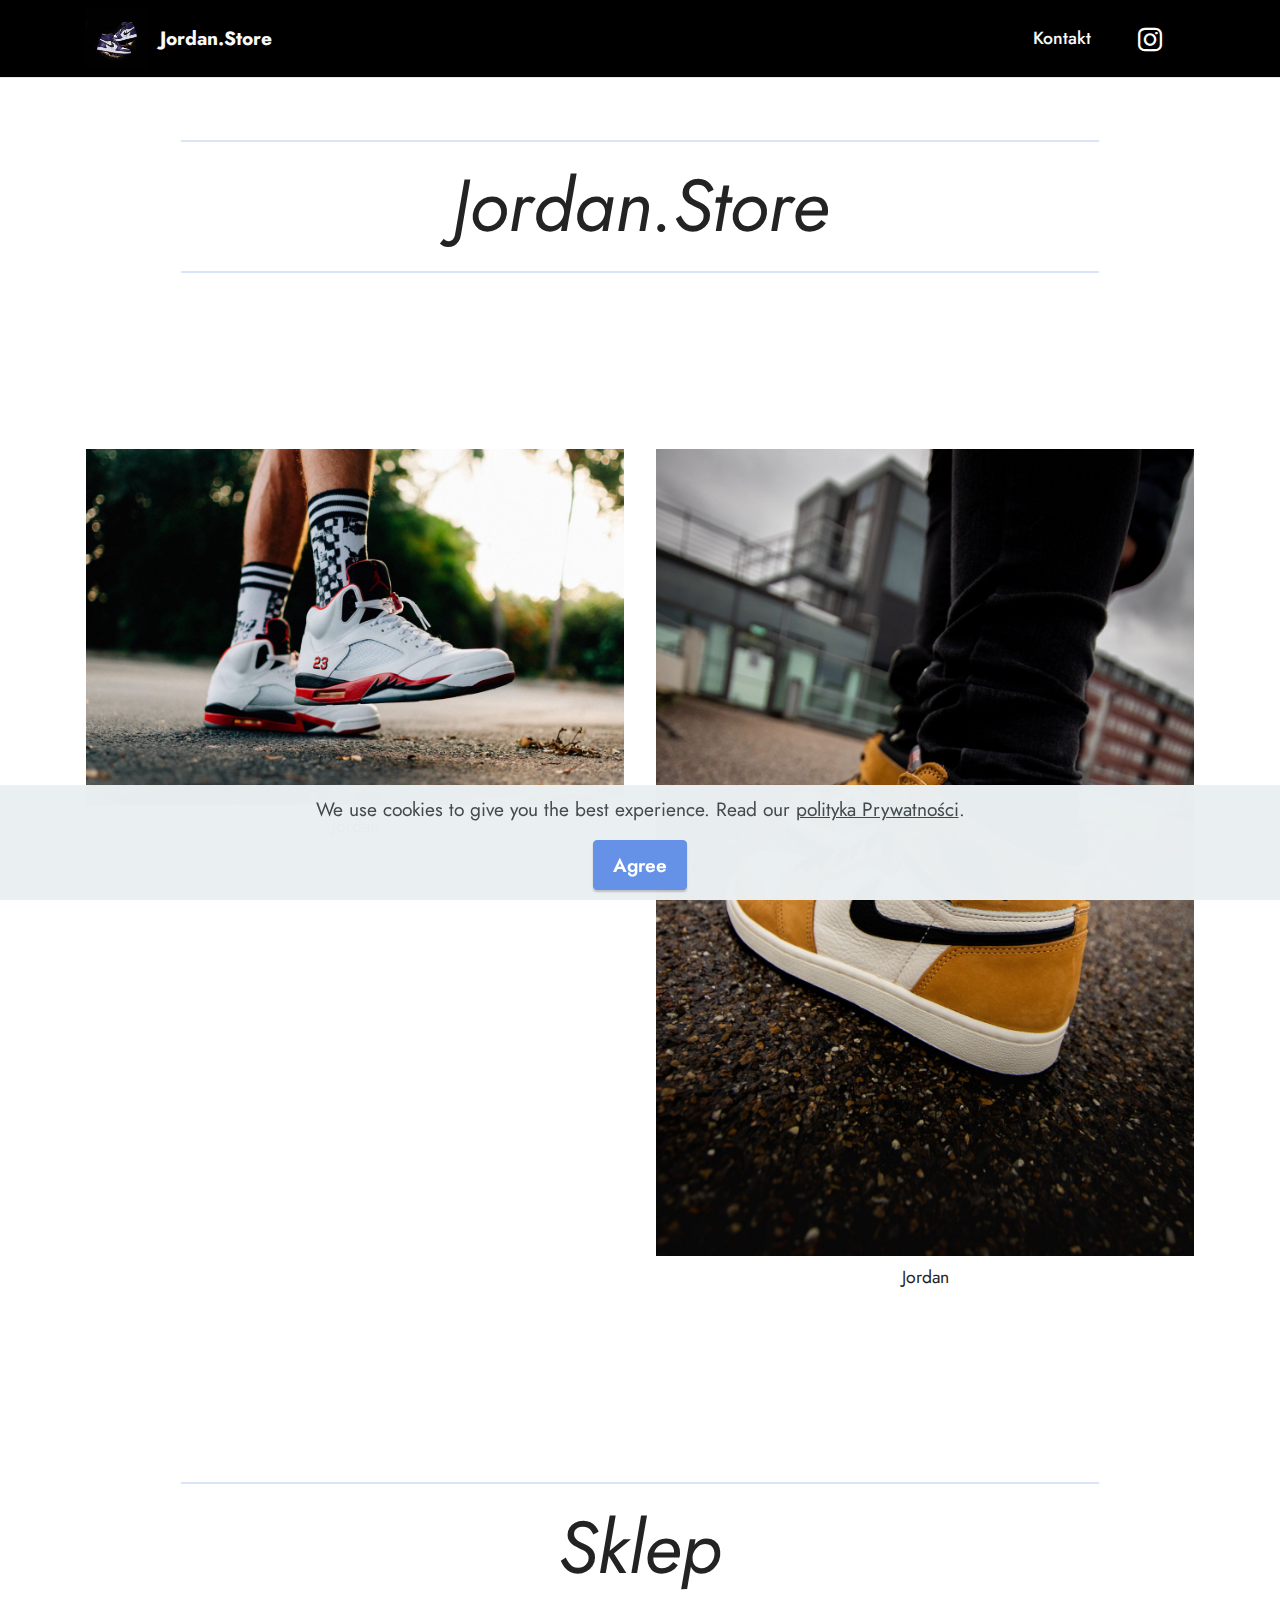
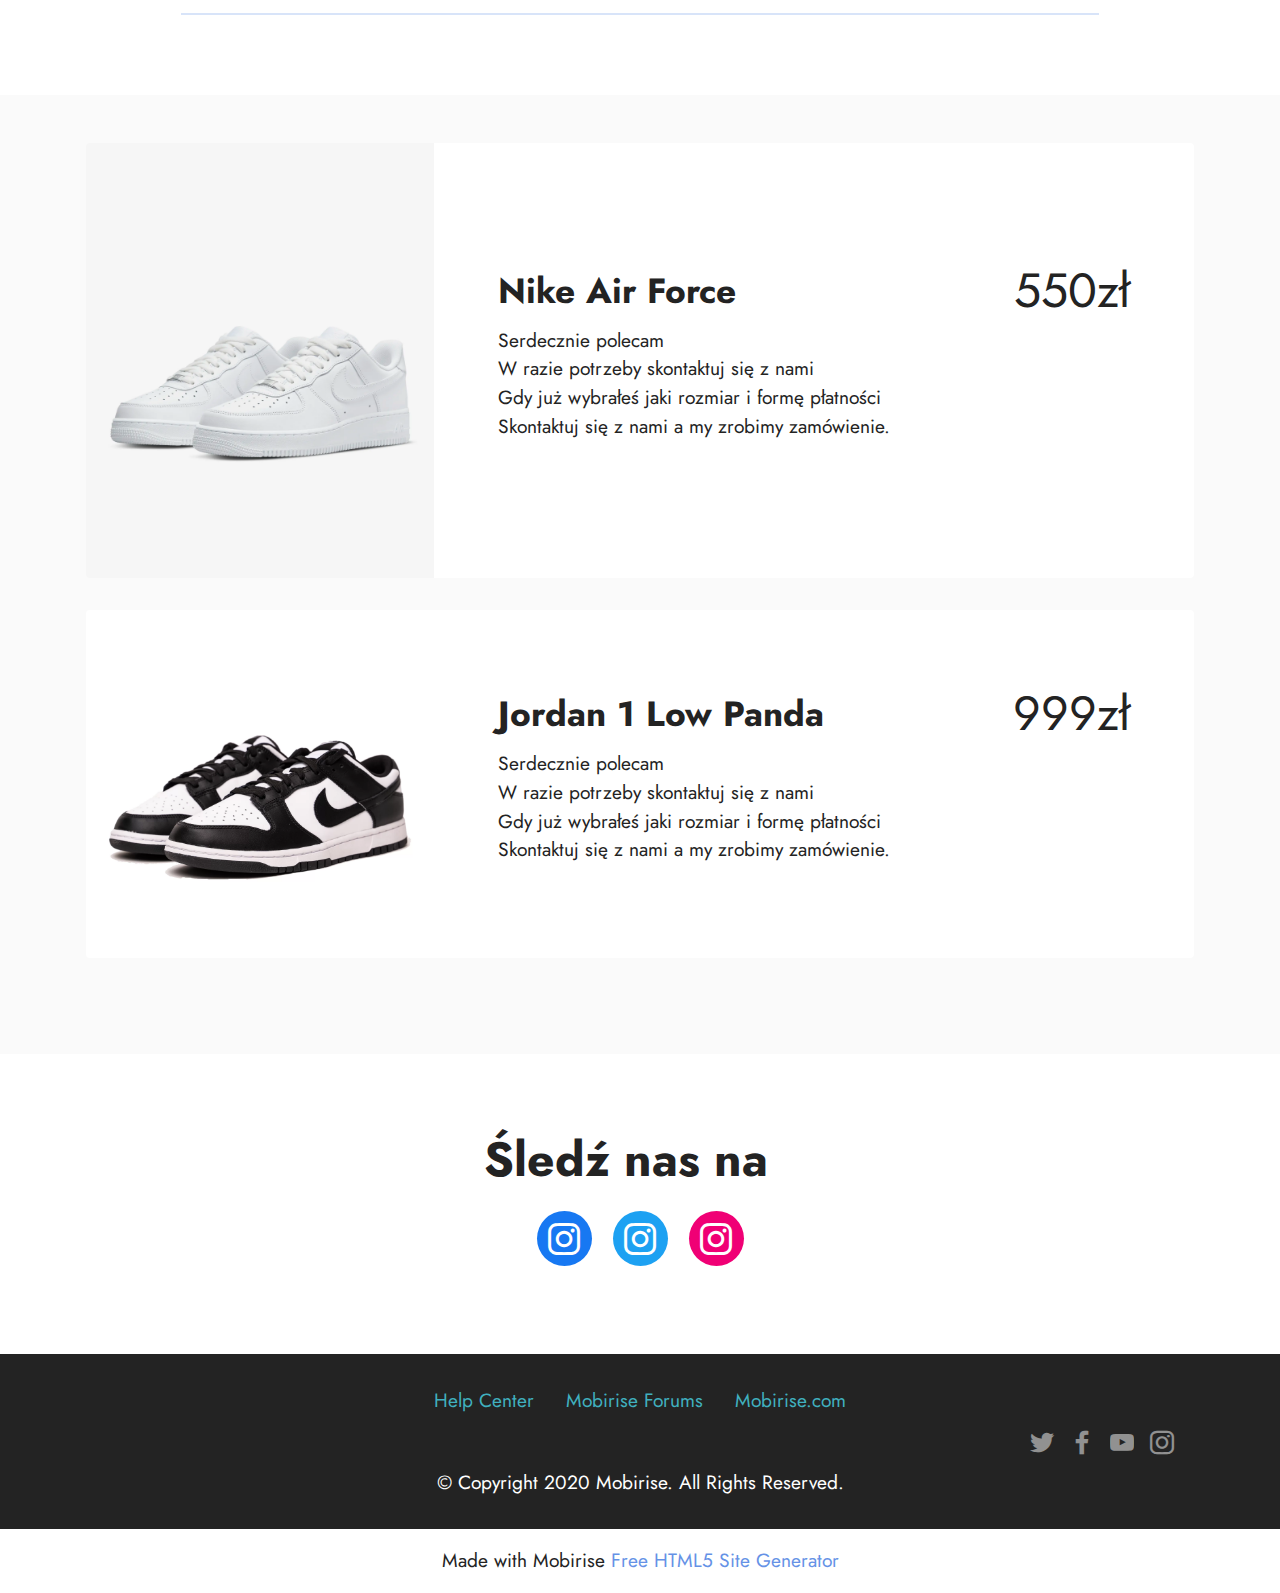
<file: index.html>
<!DOCTYPE html>
<html  >
<head>
  <!-- Site made with Mobirise Website Builder v5.6.13, https://mobirise.com -->
  <meta charset="UTF-8">
  <meta http-equiv="X-UA-Compatible" content="IE=edge">
  <meta name="generator" content="Mobirise v5.6.13, mobirise.com">
  <meta name="twitter:card" content="summary_large_image"/>
  <meta name="twitter:image:src" content="">
  <meta property="og:image" content="">
  <meta name="twitter:title" content="Jordan.Store">
  <meta name="viewport" content="width=device-width, initial-scale=1, minimum-scale=1">
  <link rel="shortcut icon" href="assets/images/mbr-121x121.jpg" type="image/x-icon">
  <meta name="description" content="">
  
  
  <title>Jordan.Store</title>
  <link rel="stylesheet" href="assets/bootstrap/css/bootstrap.min.css">
  <link rel="stylesheet" href="assets/bootstrap/css/bootstrap-grid.min.css">
  <link rel="stylesheet" href="assets/bootstrap/css/bootstrap-reboot.min.css">
  <link rel="stylesheet" href="assets/dropdown/css/style.css">
  <link rel="stylesheet" href="assets/socicon/css/styles.css">
  <link rel="stylesheet" href="assets/theme/css/style.css">
  <link rel="preload" href="https://fonts.googleapis.com/css?family=Jost:100,200,300,400,500,600,700,800,900,100i,200i,300i,400i,500i,600i,700i,800i,900i&display=swap" as="style" onload="this.onload=null;this.rel='stylesheet'">
  <noscript><link rel="stylesheet" href="https://fonts.googleapis.com/css?family=Jost:100,200,300,400,500,600,700,800,900,100i,200i,300i,400i,500i,600i,700i,800i,900i&display=swap"></noscript>
  <link rel="preload" as="style" href="assets/mobirise/css/mbr-additional.css"><link rel="stylesheet" href="assets/mobirise/css/mbr-additional.css" type="text/css">
  
  
  
  
</head>
<body>
  
  <section data-bs-version="5.1" class="menu cid-s48OLK6784" once="menu" id="menu1-h">
    
    <nav class="navbar navbar-dropdown navbar-fixed-top navbar-expand-lg">
        <div class="container">
            <div class="navbar-brand">
                <span class="navbar-logo">
                    <a href="index.html">
                        <img src="assets/images/mbr-121x121.jpg" alt="Jordan.Store.pl" style="height: 3.8rem;">
                    </a>
                </span>
                <span class="navbar-caption-wrap"><a class="navbar-caption text-white display-7" href="https://mobiri.se">Jordan.Store</a></span>
            </div>
            <button class="navbar-toggler" type="button" data-toggle="collapse" data-bs-toggle="collapse" data-target="#navbarSupportedContent" data-bs-target="#navbarSupportedContent" aria-controls="navbarNavAltMarkup" aria-expanded="false" aria-label="Toggle navigation">
                <div class="hamburger">
                    <span></span>
                    <span></span>
                    <span></span>
                    <span></span>
                </div>
            </button>
            <div class="collapse navbar-collapse" id="navbarSupportedContent">
                <ul class="navbar-nav nav-dropdown nav-right" data-app-modern-menu="true"><li class="nav-item"><a class="nav-link link text-white display-4" href="https://mobirise.com"></a></li>
                    <li class="nav-item"><a class="nav-link link text-white text-primary display-4" href="page1.html#form3-p">Kontakt</a></li></ul>
                <div class="icons-menu">
                    <a class="iconfont-wrapper" href="https://instagram.com/jordan.store.2906?igshid=YmMyMTA2M2Y=" target="_blank">
                        <span class="p-2 mbr-iconfont socicon-instagram socicon"></span>
                    </a>
                    
                    
                    
                </div>
                
            </div>
        </div>
    </nav>

</section>

<section data-bs-version="5.1" class="content6 cid-tmCSSwtiVj" id="content6-t">
    
    <div class="container">
        <div class="row justify-content-center">
            <div class="col-md-12 col-lg-10">
                <hr class="line">
                <p class="mbr-text align-center mbr-fonts-style my-4 display-1">
                    <em>Jordan.Store</em></p>
                <hr class="line">
            </div>
        </div>
    </div>
</section>

<section data-bs-version="5.1" class="image4 cid-tmCO8qaOL2" id="image4-m">
    

    
    

    <div class="container">
        <div class="row">
            <div class="col-12 col-lg-6">
                <div class="image-wrapper">
                    <a href="index.html"><img src="assets/images/mbr-1256x1884.jpg" alt="Mobirise Website Builder"></a>
                    <p class="mbr-text mbr-fonts-style mt-2 align-center display-4">
                        Jordan</p>
                </div>
            </div>
            <div class="col-12 col-lg-6">
                <div class="image-wrapper">
                    <a href="index.html"><img src="assets/images/mbr-1256x832.jpg" alt="Mobirise Website Builder"></a>
                    <p class="mbr-text mbr-fonts-style mt-2 align-center display-4">Jordan</p>
                </div>
            </div>
        </div>
    </div>
</section>

<section data-bs-version="5.1" class="content6 cid-tmCSuoQtam" id="content6-s">
    
    <div class="container">
        <div class="row justify-content-center">
            <div class="col-md-12 col-lg-10">
                <hr class="line">
                <p class="mbr-text align-center mbr-fonts-style my-4 display-1"><em>Sklep</em></p>
                <hr class="line">
            </div>
        </div>
    </div>
</section>

<section data-bs-version="5.1" class="features8 cid-tmCOltzagd" xmlns="http://www.w3.org/1999/html" id="features9-o">
    
    

    
    

    <div class="container">
        <div class="card">
            <div class="card-wrapper">
                <div class="row align-items-center">
                    <div class="col-12 col-md-4">
                        <div class="image-wrapper">
                            <a href="index.html"><img src="assets/images/a0a300da-2e16-4483-ba64-9815cf0598ac.webp" alt="Mobirise Website Builder"></a>
                        </div>
                    </div>
                    <div class="col-12 col-md">
                        <div class="card-box">
                            <div class="row">
                                <div class="col-md">
                                    <h6 class="card-title mbr-fonts-style display-5"><strong>Nike Air Force&nbsp;</strong></h6>
                                    <p class="mbr-text mbr-fonts-style display-7">Serdecznie polecam&nbsp;<br>W razie potrzeby skontaktuj się z nami<br>Gdy już wybrałeś jaki rozmiar i formę płatności&nbsp;<br>Skontaktuj się z nami&nbsp;a my zrobimy zamówienie.</p>
                                </div>
                                <div class="col-md-auto">
                                    <p class="price mbr-fonts-style display-2">550zł</p>
                                    
                                </div>
                                <div></div>
                            </div>
                        </div>
                    </div>
                </div>
            </div>
        </div>
        <div class="card">
            <div class="card-wrapper">
                <div class="row align-items-center">
                    <div class="col-12 col-md-4">
                        <div class="image-wrapper">
                            <a href="index.html"><img src="assets/images/28.webp" alt="Mobirise Website Builder"></a>
                        </div>
                    </div>
                    <div class="col-12 col-md">
                        <div class="card-box">
                            <div class="row">
                                <div class="col-md">
                                    <h6 class="card-title mbr-fonts-style display-5"><strong>Jordan 1 Low Panda&nbsp;</strong></h6>
                                    <p class="mbr-text mbr-fonts-style display-7">Serdecznie polecam 
<br>W razie potrzeby skontaktuj się z nami&nbsp;<br>Gdy już wybrałeś jaki rozmiar i formę płatności 
<br>Skontaktuj się z nami a my zrobimy zamówienie.&nbsp;&nbsp;<br></p>
                                </div>
                                <div class="col-md-auto">
                                    <p class="price mbr-fonts-style display-2">999zł</p>
                                    
                                </div>
                                <div></div>
                            </div>
                        </div>
                    </div>
                </div>
            </div>
        </div>
        
    </div>
</section>

<section data-bs-version="5.1" class="share3 cid-tmCUqngLNe" id="share3-u">
    
     
    
    
    

    <div class="container">
        <div class="media-container-row">
            <div class="col-12">
                <h3 class="mbr-section-title align-center mb-3 mbr-fonts-style display-2"><strong>Śledź nas na&nbsp;&nbsp;</strong></h3>
                <div class="social-list align-center">
                   
                    <a class="iconfont-wrapper bg-facebook m-2 " target="_blank" href="https://instagram.com/jordan.store.2906?igshid=YmMyMTA2M2Y=">
                            <span class="socicon-instagram socicon"></span>
                        </a>
                        <a class="iconfont-wrapper bg-twitter m-2" href="https://instagram.com/jordan.store.2906?igshid=YmMyMTA2M2Y=" target="_blank">
                            <span class="socicon-instagram socicon"></span>
                        </a>
                        <a class="iconfont-wrapper bg-instagram m-2" href="https://instagram.com/jordan.store.2906?igshid=YmMyMTA2M2Y=" target="_blank">
                            <span class="socicon-instagram socicon"></span>
                        </a>
                        
                        
                        
                        
                        
                        
                        
                        
                </div>
            </div>
        </div>
    </div>
</section>

<section data-bs-version="5.1" class="footer3 cid-s48P1Icc8J" once="footers" id="footer3-i">

    

    

    <div class="container">
        <div class="media-container-row align-center mbr-white">
            <div class="row row-links">
                <ul class="foot-menu">
                    
                    
                    
                    
                    
                <li class="foot-menu-item mbr-fonts-style display-7"><a href="https://mobirise.com/help/" class="text-success">Help Center</a></li><li class="foot-menu-item mbr-fonts-style display-7"><a href="http://forums.mobirise.com/" class="text-success">Mobirise Forums</a></li><li class="foot-menu-item mbr-fonts-style display-7"><a href="https://mobirise.com/" class="text-success">Mobirise.com</a></li></ul>
            </div>
            <div class="row social-row">
                <div class="social-list align-right pb-2">
                    
                    
                    
                    
                    
                    
                <div class="soc-item">
                        <a href="https://twitter.com/mobirise" target="_blank">
                            <span class="socicon-twitter socicon mbr-iconfont mbr-iconfont-social"></span>
                        </a>
                    </div><div class="soc-item">
                        <a href="https://www.facebook.com/pages/Mobirise/1616226671953247" target="_blank">
                            <span class="socicon-facebook socicon mbr-iconfont mbr-iconfont-social"></span>
                        </a>
                    </div><div class="soc-item">
                        <a href="https://www.youtube.com/c/mobirise" target="_blank">
                            <span class="socicon-youtube socicon mbr-iconfont mbr-iconfont-social"></span>
                        </a>
                    </div><div class="soc-item">
                        <a href="https://instagram.com/mobirise" target="_blank">
                            <span class="mbr-iconfont mbr-iconfont-social socicon-instagram socicon"></span>
                        </a>
                    </div></div>
            </div>
            <div class="row row-copirayt">
                <p class="mbr-text mb-0 mbr-fonts-style mbr-white align-center display-7">
                    © Copyright 2020 Mobirise. All Rights Reserved.
                </p>
            </div>
        </div>
    </div>
</section><section class="display-7" style="padding: 0;align-items: center;justify-content: center;flex-wrap: wrap;    align-content: center;display: flex;position: relative;height: 4rem;"><a href="https://mobiri.se/2903191" style="flex: 1 1;height: 4rem;position: absolute;width: 100%;z-index: 1;"><img alt="" style="height: 4rem;" src="[data-uri]"></a><p style="margin: 0;text-align: center;" class="display-7">Made with Mobirise &#8204;</p><a style="z-index:1" href="https://mobirise.com/html-builder.html">Free HTML5 Site Generator</a></section><script src="assets/bootstrap/js/bootstrap.bundle.min.js"></script>  <script src="assets/web/assets/cookies-alert-plugin/cookies-alert-core.js"></script>  <script src="assets/web/assets/cookies-alert-plugin/cookies-alert-script.js"></script>  <script src="assets/smoothscroll/smooth-scroll.js"></script>  <script src="assets/ytplayer/index.js"></script>  <script src="assets/dropdown/js/navbar-dropdown.js"></script>  <script src="assets/theme/js/script.js"></script>  
  
  
<input name="cookieData" type="hidden" data-cookie-customDialogSelector='null' data-cookie-colorText='#424a4d' data-cookie-colorBg='rgba(234, 239, 241, 0.99)' data-cookie-textButton='Agree' data-cookie-colorButton='' data-cookie-colorLink='#424a4d' data-cookie-underlineLink='true' data-cookie-text="We use cookies to give you the best experience. Read our <a href='polityka-prywatności.html'>polityka Prywatności</a>.">
  </body>
</html>
</file>
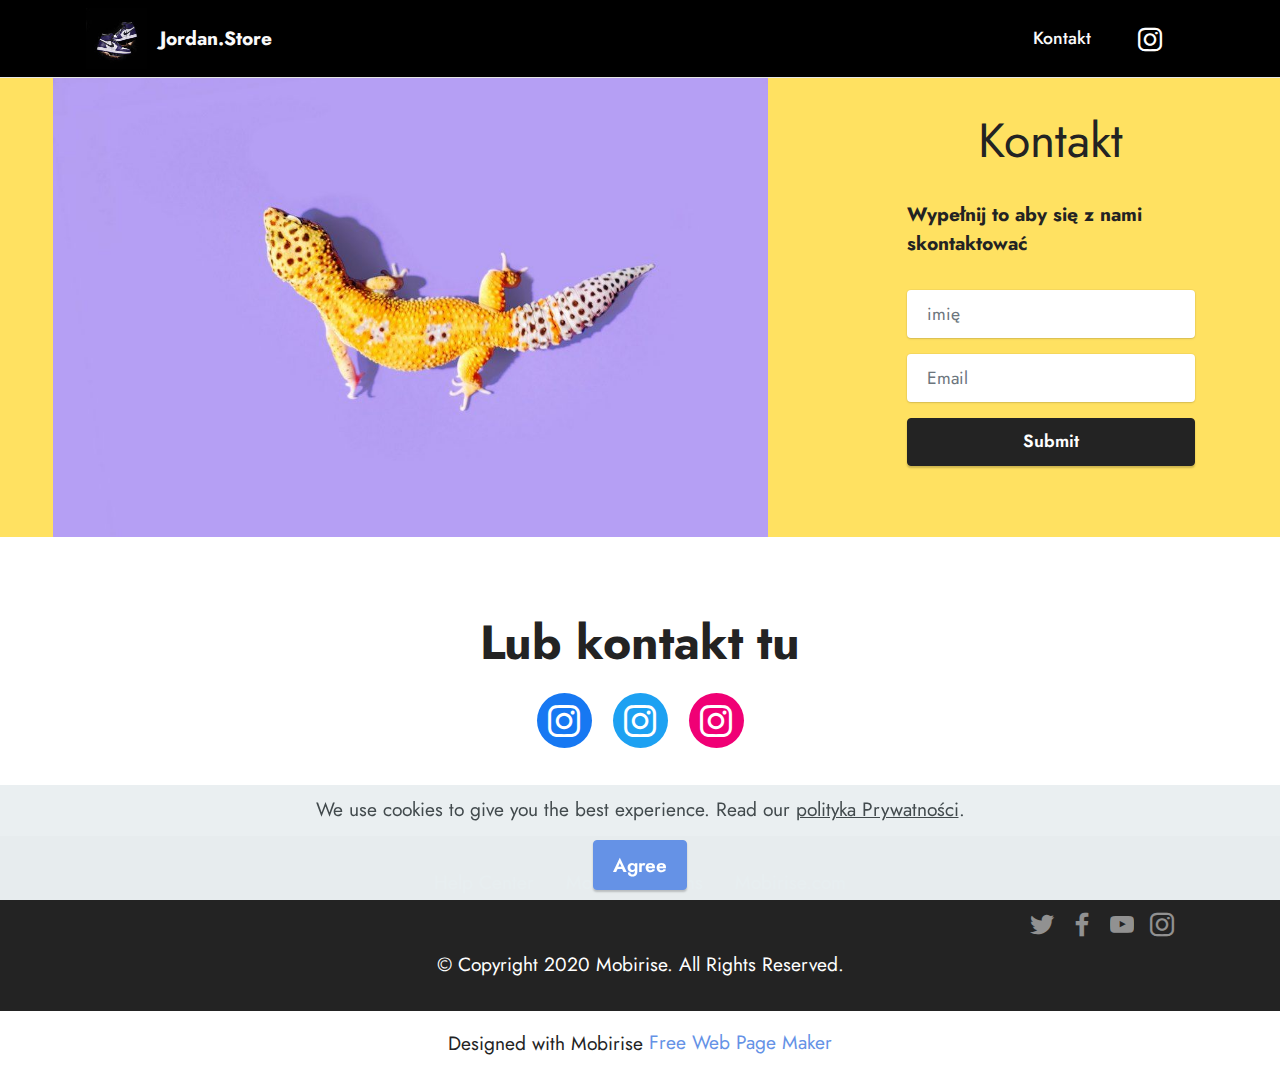
<file: page1.html>
<!DOCTYPE html>
<html  >
<head>
  <!-- Site made with Mobirise Website Builder v5.6.13, https://mobirise.com -->
  <meta charset="UTF-8">
  <meta http-equiv="X-UA-Compatible" content="IE=edge">
  <meta name="generator" content="Mobirise v5.6.13, mobirise.com">
  <meta name="twitter:card" content="summary_large_image"/>
  <meta name="twitter:image:src" content="">
  <meta property="og:image" content="">
  <meta name="twitter:title" content="kontakt">
  <meta name="viewport" content="width=device-width, initial-scale=1, minimum-scale=1">
  <link rel="shortcut icon" href="assets/images/mbr-121x121.jpg" type="image/x-icon">
  <meta name="description" content="">
  
  
  <title>kontakt</title>
  <link rel="stylesheet" href="assets/bootstrap/css/bootstrap.min.css">
  <link rel="stylesheet" href="assets/bootstrap/css/bootstrap-grid.min.css">
  <link rel="stylesheet" href="assets/bootstrap/css/bootstrap-reboot.min.css">
  <link rel="stylesheet" href="assets/dropdown/css/style.css">
  <link rel="stylesheet" href="assets/socicon/css/styles.css">
  <link rel="stylesheet" href="assets/theme/css/style.css">
  <link rel="preload" href="https://fonts.googleapis.com/css?family=Jost:100,200,300,400,500,600,700,800,900,100i,200i,300i,400i,500i,600i,700i,800i,900i&display=swap" as="style" onload="this.onload=null;this.rel='stylesheet'">
  <noscript><link rel="stylesheet" href="https://fonts.googleapis.com/css?family=Jost:100,200,300,400,500,600,700,800,900,100i,200i,300i,400i,500i,600i,700i,800i,900i&display=swap"></noscript>
  <link rel="preload" as="style" href="assets/mobirise/css/mbr-additional.css"><link rel="stylesheet" href="assets/mobirise/css/mbr-additional.css" type="text/css">
  
  
  
  
</head>
<body>
  
  <section data-bs-version="5.1" class="menu cid-s48OLK6784" once="menu" id="menu1-k">
    
    <nav class="navbar navbar-dropdown navbar-fixed-top navbar-expand-lg">
        <div class="container">
            <div class="navbar-brand">
                <span class="navbar-logo">
                    <a href="index.html">
                        <img src="assets/images/mbr-121x121.jpg" alt="Jordan.Store.pl" style="height: 3.8rem;">
                    </a>
                </span>
                <span class="navbar-caption-wrap"><a class="navbar-caption text-white display-7" href="https://mobiri.se">Jordan.Store</a></span>
            </div>
            <button class="navbar-toggler" type="button" data-toggle="collapse" data-bs-toggle="collapse" data-target="#navbarSupportedContent" data-bs-target="#navbarSupportedContent" aria-controls="navbarNavAltMarkup" aria-expanded="false" aria-label="Toggle navigation">
                <div class="hamburger">
                    <span></span>
                    <span></span>
                    <span></span>
                    <span></span>
                </div>
            </button>
            <div class="collapse navbar-collapse" id="navbarSupportedContent">
                <ul class="navbar-nav nav-dropdown nav-right" data-app-modern-menu="true"><li class="nav-item"><a class="nav-link link text-white display-4" href="https://mobirise.com"></a></li>
                    <li class="nav-item"><a class="nav-link link text-white text-primary display-4" href="page1.html#form3-p">Kontakt</a></li></ul>
                <div class="icons-menu">
                    <a class="iconfont-wrapper" href="https://instagram.com/jordan.store.2906?igshid=YmMyMTA2M2Y=" target="_blank">
                        <span class="p-2 mbr-iconfont socicon-instagram socicon"></span>
                    </a>
                    
                    
                    
                </div>
                
            </div>
        </div>
    </nav>

</section>

<section data-bs-version="5.1" class="form3 cid-tmCPQqBzd0" id="form3-p">

    

    

    <div class="container-fluid">
        <div class="row justify-content-center">
            <div class="col-lg-7 col-12">
                <div class="image-wrapper">
                    <img class="w-100" src="assets/images/features6.jpg" alt="Mobirise Website Builder">
                </div>
            </div>
            <div class="col-lg-3 offset-lg-1 mbr-form" data-form-type="formoid">
                <form action="https://mobirise.eu/" method="POST" class="mbr-form form-with-styler" data-form-title="Form Name"><input type="hidden" name="email" data-form-email="true" value="2Hk7UGHyBiQGFT39zOWakFB1uYhweJXIn36C300YqzD5O3kQexo08mVFeJSrQRJW2bc4NwNkrGC5A8sJltYrYH/+t+Ei0rsLKhYZPTQ/UxnuCw3iG3odPycxUd5/RPEX">
                    <div class="row">
                        <div hidden="hidden" data-form-alert="" class="alert alert-success col-12">Dziękujemy za wypełnienie formularza !</div>
                        <div hidden="hidden" data-form-alert-danger="" class="alert alert-danger col-12">
                            Oops...! some problem!
                        </div>
                    </div>
                    <div class="dragArea row">
                        <div class="col-lg-12 col-md-12 col-sm-12">
                            <h1 class="mbr-section-title mb-4 display-2">Kontakt</h1>
                        </div>
                        <div class="col-lg-12 col-md-12 col-sm-12">
                            <p class="mbr-text mbr-fonts-style mb-4 display-7"><strong>Wypełnij to aby się z nami skontaktować</strong></p>
                        </div>
                        <div data-for="name" class="col-lg-12 col-md col-sm-12 form-group mb-3">
                            <input type="text" name="name" placeholder="imię" data-form-field="name" class="form-control" value="" id="name-form3-p">
                        </div>
                        <div class="col-lg-12 col-md col-sm-12 form-group mb-3" data-for="email">
                            <input type="email" name="email" placeholder="Email" data-form-field="email" class="form-control" value="" id="email-form3-p">
                        </div>
                        <div class="col-md-auto col-12 mbr-section-btn">
                            <button type="submit" class="btn btn-black display-4">Submit</button>
                        </div>
                    </div>
                </form>
            </div>
            <div class="offset-lg-1"></div>
        </div>
    </div>
</section>

<section data-bs-version="5.1" class="share3 cid-tmCXUKcJBi" id="share3-v">
    
     
    
    
    

    <div class="container">
        <div class="media-container-row">
            <div class="col-12">
                <h3 class="mbr-section-title align-center mb-3 mbr-fonts-style display-2">
                    <strong>Lub kontakt tu</strong></h3>
                <div class="social-list align-center">
                   
                    <a class="iconfont-wrapper bg-facebook m-2 " target="_blank" href="https://instagram.com/jordan.store.2906?igshid=YmMyMTA2M2Y=">
                            <span class="socicon-instagram socicon"></span>
                        </a>
                        <a class="iconfont-wrapper bg-twitter m-2" href="https://instagram.com/jordan.store.2906?igshid=YmMyMTA2M2Y=" target="_blank">
                            <span class="socicon-instagram socicon"></span>
                        </a>
                        <a class="iconfont-wrapper bg-instagram m-2" href="https://instagram.com/jordan.store.2906?igshid=YmMyMTA2M2Y=" target="_blank">
                            <span class="socicon-instagram socicon"></span>
                        </a>
                        
                        
                        
                        
                        
                        
                        
                        
                </div>
            </div>
        </div>
    </div>
</section>

<section data-bs-version="5.1" class="footer3 cid-s48P1Icc8J" once="footers" id="footer3-l">

    

    

    <div class="container">
        <div class="media-container-row align-center mbr-white">
            <div class="row row-links">
                <ul class="foot-menu">
                    
                    
                    
                    
                    
                <li class="foot-menu-item mbr-fonts-style display-7"><a href="https://mobirise.com/help/" class="text-success">Help Center</a></li><li class="foot-menu-item mbr-fonts-style display-7"><a href="http://forums.mobirise.com/" class="text-success">Mobirise Forums</a></li><li class="foot-menu-item mbr-fonts-style display-7"><a href="https://mobirise.com/" class="text-success">Mobirise.com</a></li></ul>
            </div>
            <div class="row social-row">
                <div class="social-list align-right pb-2">
                    
                    
                    
                    
                    
                    
                <div class="soc-item">
                        <a href="https://twitter.com/mobirise" target="_blank">
                            <span class="socicon-twitter socicon mbr-iconfont mbr-iconfont-social"></span>
                        </a>
                    </div><div class="soc-item">
                        <a href="https://www.facebook.com/pages/Mobirise/1616226671953247" target="_blank">
                            <span class="socicon-facebook socicon mbr-iconfont mbr-iconfont-social"></span>
                        </a>
                    </div><div class="soc-item">
                        <a href="https://www.youtube.com/c/mobirise" target="_blank">
                            <span class="socicon-youtube socicon mbr-iconfont mbr-iconfont-social"></span>
                        </a>
                    </div><div class="soc-item">
                        <a href="https://instagram.com/mobirise" target="_blank">
                            <span class="mbr-iconfont mbr-iconfont-social socicon-instagram socicon"></span>
                        </a>
                    </div></div>
            </div>
            <div class="row row-copirayt">
                <p class="mbr-text mb-0 mbr-fonts-style mbr-white align-center display-7">
                    © Copyright 2020 Mobirise. All Rights Reserved.
                </p>
            </div>
        </div>
    </div>
</section><section class="display-7" style="padding: 0;align-items: center;justify-content: center;flex-wrap: wrap;    align-content: center;display: flex;position: relative;height: 4rem;"><a href="https://mobiri.se/2903191" style="flex: 1 1;height: 4rem;position: absolute;width: 100%;z-index: 1;"><img alt="" style="height: 4rem;" src="[data-uri]"></a><p style="margin: 0;text-align: center;" class="display-7">Designed with Mobirise &#8204;</p><a style="z-index:1" href="https://mobirise.com/web-page-maker.html">Free Web Page Maker</a></section><script src="assets/bootstrap/js/bootstrap.bundle.min.js"></script>  <script src="assets/web/assets/cookies-alert-plugin/cookies-alert-core.js"></script>  <script src="assets/web/assets/cookies-alert-plugin/cookies-alert-script.js"></script>  <script src="assets/smoothscroll/smooth-scroll.js"></script>  <script src="assets/ytplayer/index.js"></script>  <script src="assets/dropdown/js/navbar-dropdown.js"></script>  <script src="assets/theme/js/script.js"></script>  <script src="assets/formoid/formoid.min.js"></script>  
  
  
<input name="cookieData" type="hidden" data-cookie-customDialogSelector='null' data-cookie-colorText='#424a4d' data-cookie-colorBg='rgba(234, 239, 241, 0.99)' data-cookie-textButton='Agree' data-cookie-colorButton='' data-cookie-colorLink='#424a4d' data-cookie-underlineLink='true' data-cookie-text="We use cookies to give you the best experience. Read our <a href='polityka-prywatności.html'>polityka Prywatności</a>.">
  </body>
</html>
</file>
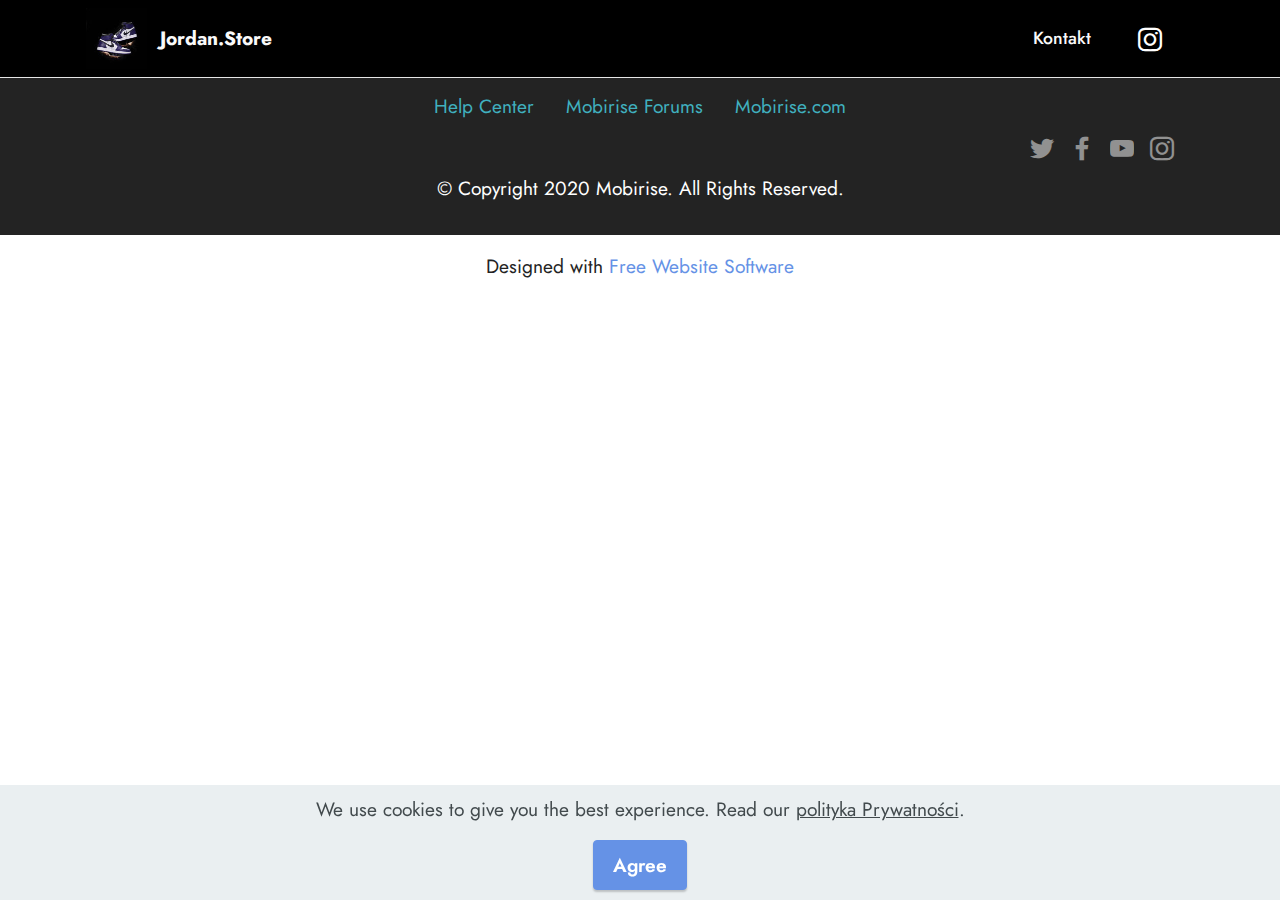
<file: polityka-prywatności.html>
<!DOCTYPE html>
<html  >
<head>
  <!-- Site made with Mobirise Website Builder v5.6.13, https://mobirise.com -->
  <meta charset="UTF-8">
  <meta http-equiv="X-UA-Compatible" content="IE=edge">
  <meta name="generator" content="Mobirise v5.6.13, mobirise.com">
  <meta name="twitter:card" content="summary_large_image"/>
  <meta name="twitter:image:src" content="">
  <meta property="og:image" content="">
  <meta name="twitter:title" content="polityka prywatności&nbsp;">
  <meta name="viewport" content="width=device-width, initial-scale=1, minimum-scale=1">
  <link rel="shortcut icon" href="assets/images/mbr-121x121.jpg" type="image/x-icon">
  <meta name="description" content="sprzedaż butów">
  
  
  <title>polityka prywatności&nbsp;</title>
  <link rel="stylesheet" href="assets/bootstrap/css/bootstrap.min.css">
  <link rel="stylesheet" href="assets/bootstrap/css/bootstrap-grid.min.css">
  <link rel="stylesheet" href="assets/bootstrap/css/bootstrap-reboot.min.css">
  <link rel="stylesheet" href="assets/dropdown/css/style.css">
  <link rel="stylesheet" href="assets/socicon/css/styles.css">
  <link rel="stylesheet" href="assets/theme/css/style.css">
  <link rel="preload" href="https://fonts.googleapis.com/css?family=Jost:100,200,300,400,500,600,700,800,900,100i,200i,300i,400i,500i,600i,700i,800i,900i&display=swap" as="style" onload="this.onload=null;this.rel='stylesheet'">
  <noscript><link rel="stylesheet" href="https://fonts.googleapis.com/css?family=Jost:100,200,300,400,500,600,700,800,900,100i,200i,300i,400i,500i,600i,700i,800i,900i&display=swap"></noscript>
  <link rel="preload" as="style" href="assets/mobirise/css/mbr-additional.css"><link rel="stylesheet" href="assets/mobirise/css/mbr-additional.css" type="text/css">
  
  
  
  
</head>
<body>
  
  <section data-bs-version="5.1" class="menu cid-s48OLK6784" once="menu" id="menu1-q">
    
    <nav class="navbar navbar-dropdown navbar-fixed-top navbar-expand-lg">
        <div class="container">
            <div class="navbar-brand">
                <span class="navbar-logo">
                    <a href="index.html">
                        <img src="assets/images/mbr-121x121.jpg" alt="Jordan.Store.pl" style="height: 3.8rem;">
                    </a>
                </span>
                <span class="navbar-caption-wrap"><a class="navbar-caption text-white display-7" href="https://mobiri.se">Jordan.Store</a></span>
            </div>
            <button class="navbar-toggler" type="button" data-toggle="collapse" data-bs-toggle="collapse" data-target="#navbarSupportedContent" data-bs-target="#navbarSupportedContent" aria-controls="navbarNavAltMarkup" aria-expanded="false" aria-label="Toggle navigation">
                <div class="hamburger">
                    <span></span>
                    <span></span>
                    <span></span>
                    <span></span>
                </div>
            </button>
            <div class="collapse navbar-collapse" id="navbarSupportedContent">
                <ul class="navbar-nav nav-dropdown nav-right" data-app-modern-menu="true"><li class="nav-item"><a class="nav-link link text-white display-4" href="https://mobirise.com"></a></li>
                    <li class="nav-item"><a class="nav-link link text-white text-primary display-4" href="page1.html#form3-p">Kontakt</a></li></ul>
                <div class="icons-menu">
                    <a class="iconfont-wrapper" href="https://instagram.com/jordan.store.2906?igshid=YmMyMTA2M2Y=" target="_blank">
                        <span class="p-2 mbr-iconfont socicon-instagram socicon"></span>
                    </a>
                    
                    
                    
                </div>
                
            </div>
        </div>
    </nav>

</section>

<section data-bs-version="5.1" class="footer3 cid-s48P1Icc8J" once="footers" id="footer3-r">

    

    

    <div class="container">
        <div class="media-container-row align-center mbr-white">
            <div class="row row-links">
                <ul class="foot-menu">
                    
                    
                    
                    
                    
                <li class="foot-menu-item mbr-fonts-style display-7"><a href="https://mobirise.com/help/" class="text-success">Help Center</a></li><li class="foot-menu-item mbr-fonts-style display-7"><a href="http://forums.mobirise.com/" class="text-success">Mobirise Forums</a></li><li class="foot-menu-item mbr-fonts-style display-7"><a href="https://mobirise.com/" class="text-success">Mobirise.com</a></li></ul>
            </div>
            <div class="row social-row">
                <div class="social-list align-right pb-2">
                    
                    
                    
                    
                    
                    
                <div class="soc-item">
                        <a href="https://twitter.com/mobirise" target="_blank">
                            <span class="socicon-twitter socicon mbr-iconfont mbr-iconfont-social"></span>
                        </a>
                    </div><div class="soc-item">
                        <a href="https://www.facebook.com/pages/Mobirise/1616226671953247" target="_blank">
                            <span class="socicon-facebook socicon mbr-iconfont mbr-iconfont-social"></span>
                        </a>
                    </div><div class="soc-item">
                        <a href="https://www.youtube.com/c/mobirise" target="_blank">
                            <span class="socicon-youtube socicon mbr-iconfont mbr-iconfont-social"></span>
                        </a>
                    </div><div class="soc-item">
                        <a href="https://instagram.com/mobirise" target="_blank">
                            <span class="mbr-iconfont mbr-iconfont-social socicon-instagram socicon"></span>
                        </a>
                    </div></div>
            </div>
            <div class="row row-copirayt">
                <p class="mbr-text mb-0 mbr-fonts-style mbr-white align-center display-7">
                    © Copyright 2020 Mobirise. All Rights Reserved.
                </p>
            </div>
        </div>
    </div>
</section><section class="display-7" style="padding: 0;align-items: center;justify-content: center;flex-wrap: wrap;    align-content: center;display: flex;position: relative;height: 4rem;"><a href="https://mobiri.se/2903191" style="flex: 1 1;height: 4rem;position: absolute;width: 100%;z-index: 1;"><img alt="" style="height: 4rem;" src="[data-uri]"></a><p style="margin: 0;text-align: center;" class="display-7">Designed with &#8204;</p><a style="z-index:1" href="https://mobirise.com"> Free Website  Software</a></section><script src="assets/bootstrap/js/bootstrap.bundle.min.js"></script>  <script src="assets/web/assets/cookies-alert-plugin/cookies-alert-core.js"></script>  <script src="assets/web/assets/cookies-alert-plugin/cookies-alert-script.js"></script>  <script src="assets/smoothscroll/smooth-scroll.js"></script>  <script src="assets/ytplayer/index.js"></script>  <script src="assets/dropdown/js/navbar-dropdown.js"></script>  <script src="assets/theme/js/script.js"></script>  
  
  
<input name="cookieData" type="hidden" data-cookie-customDialogSelector='null' data-cookie-colorText='#424a4d' data-cookie-colorBg='rgba(234, 239, 241, 0.99)' data-cookie-textButton='Agree' data-cookie-colorButton='' data-cookie-colorLink='#424a4d' data-cookie-underlineLink='true' data-cookie-text="We use cookies to give you the best experience. Read our <a href='polityka-prywatności.html'>polityka Prywatności</a>.">
  </body>
</html>
</file>
<file: assets/dropdown/css/style.css>
.navbar-dropdown {
  left: 0;
  padding: 0;
  position: absolute;
  right: 0;
  top: 0;
  transition: all 0.45s ease;
  z-index: 1030;
  background: #282828; }
  .navbar-dropdown .navbar-logo {
    margin-right: 0.8rem;
    transition: margin 0.3s ease-in-out;
    vertical-align: middle; }
    .navbar-dropdown .navbar-logo img {
      height: 3.125rem;
      transition: all 0.3s ease-in-out; }
    .navbar-dropdown .navbar-logo.mbr-iconfont {
      font-size: 3.125rem;
      line-height: 3.125rem; }
  .navbar-dropdown .navbar-caption {
    font-weight: 700;
    white-space: normal;
    vertical-align: -4px;
    line-height: 3.125rem !important; }
    .navbar-dropdown .navbar-caption, .navbar-dropdown .navbar-caption:hover {
      color: inherit;
      text-decoration: none; }
  .navbar-dropdown .mbr-iconfont + .navbar-caption {
    vertical-align: -1px; }
  .navbar-dropdown.navbar-fixed-top {
    position: fixed; }
  .navbar-dropdown .navbar-brand span {
    vertical-align: -4px; }
  .navbar-dropdown.bg-color.transparent {
    background: none; }
  .navbar-dropdown.navbar-short .navbar-brand {
    padding: 0.625rem 0; }
    .navbar-dropdown.navbar-short .navbar-brand span {
      vertical-align: -1px; }
  .navbar-dropdown.navbar-short .navbar-caption {
    line-height: 2.375rem !important;
    vertical-align: -2px; }
  .navbar-dropdown.navbar-short .navbar-logo {
    margin-right: 0.5rem; }
    .navbar-dropdown.navbar-short .navbar-logo img {
      height: 2.375rem; }
    .navbar-dropdown.navbar-short .navbar-logo.mbr-iconfont {
      font-size: 2.375rem;
      line-height: 2.375rem; }
  .navbar-dropdown.navbar-short .mbr-table-cell {
    height: 3.625rem; }
  .navbar-dropdown .navbar-close {
    left: 0.6875rem;
    position: fixed;
    top: 0.75rem;
    z-index: 1000; }
  .navbar-dropdown .hamburger-icon {
    content: "";
    display: inline-block;
    vertical-align: middle;
    width: 16px;
    -webkit-box-shadow: 0 -6px 0 1px #282828,0 0 0 1px #282828,0 6px 0 1px #282828;
    -moz-box-shadow: 0 -6px 0 1px #282828,0 0 0 1px #282828,0 6px 0 1px #282828;
    box-shadow: 0 -6px 0 1px #282828,0 0 0 1px #282828,0 6px 0 1px #282828; }

.dropdown-menu .dropdown-toggle[data-toggle="dropdown-submenu"]::after {
  border-bottom: 0.35em solid transparent;
  border-left: 0.35em solid;
  border-right: 0;
  border-top: 0.35em solid transparent;
  margin-left: 0.3rem; }

.dropdown-menu .dropdown-item:focus {
  outline: 0; }

.nav-dropdown {
  font-size: 0.75rem;
  font-weight: 500;
  height: auto !important; }
  .nav-dropdown .nav-btn {
    padding-left: 1rem; }
  .nav-dropdown .link {
    margin: .667em 1.667em;
    font-weight: 500;
    padding: 0;
    transition: color .2s ease-in-out; }
    .nav-dropdown .link.dropdown-toggle {
      margin-right: 2.583em; }
      .nav-dropdown .link.dropdown-toggle::after {
        margin-left: .25rem;
        border-top: 0.35em solid;
        border-right: 0.35em solid transparent;
        border-left: 0.35em solid transparent;
        border-bottom: 0; }
      .nav-dropdown .link.dropdown-toggle[aria-expanded="true"] {
        margin: 0;
        padding: 0.667em 3.263em  0.667em 1.667em; }
  .nav-dropdown .link::after,
  .nav-dropdown .dropdown-item::after {
    color: inherit; }
  .nav-dropdown .btn {
    font-size: 0.75rem;
    font-weight: 700;
    letter-spacing: 0;
    margin-bottom: 0;
    padding-left: 1.25rem;
    padding-right: 1.25rem; }
  .nav-dropdown .dropdown-menu {
    border-radius: 0;
    border: 0;
    left: 0;
    margin: 0;
    padding-bottom: 1.25rem;
    padding-top: 1.25rem;
    position: relative; }
  .nav-dropdown .dropdown-submenu {
    margin-left: 0.125rem;
    top: 0; }
  .nav-dropdown .dropdown-item {
    font-weight: 500;
    line-height: 2;
    padding: 0.3846em 4.615em 0.3846em 1.5385em;
    position: relative;
    transition: color .2s ease-in-out, background-color .2s ease-in-out; }
    .nav-dropdown .dropdown-item::after {
      margin-top: -0.3077em;
      position: absolute;
      right: 1.1538em;
      top: 50%; }
    .nav-dropdown .dropdown-item:focus, .nav-dropdown .dropdown-item:hover {
      background: none; }

@media (max-width: 767px) {
  .nav-dropdown.navbar-toggleable-sm {
    bottom: 0;
    display: none;
    left: 0;
    overflow-x: hidden;
    position: fixed;
    top: 0;
    transform: translateX(-100%);
    -ms-transform: translateX(-100%);
    -webkit-transform: translateX(-100%);
    width: 18.75rem;
    z-index: 999; } }
.nav-dropdown.navbar-toggleable-xl {
  bottom: 0;
  display: none;
  left: 0;
  overflow-x: hidden;
  position: fixed;
  top: 0;
  transform: translateX(-100%);
  -ms-transform: translateX(-100%);
  -webkit-transform: translateX(-100%);
  width: 18.75rem;
  z-index: 999; }

.nav-dropdown-sm {
  display: block !important;
  overflow-x: hidden;
  overflow: auto;
  padding-top: 3.875rem; }
  .nav-dropdown-sm::after {
    content: "";
    display: block;
    height: 3rem;
    width: 100%; }
  .nav-dropdown-sm.collapse.in ~ .navbar-close {
    display: block !important; }
  .nav-dropdown-sm.collapsing, .nav-dropdown-sm.collapse.in {
    transform: translateX(0);
    -ms-transform: translateX(0);
    -webkit-transform: translateX(0);
    transition: all 0.25s ease-out;
    -webkit-transition: all 0.25s ease-out;
    background: #282828; }
  .nav-dropdown-sm.collapsing[aria-expanded="false"] {
    transform: translateX(-100%);
    -ms-transform: translateX(-100%);
    -webkit-transform: translateX(-100%); }
  .nav-dropdown-sm .nav-item {
    display: block;
    margin-left: 0 !important;
    padding-left: 0; }
  .nav-dropdown-sm .link,
  .nav-dropdown-sm .dropdown-item {
    border-top: 1px dotted rgba(255, 255, 255, 0.1);
    font-size: 0.8125rem;
    line-height: 1.6;
    margin: 0 !important;
    padding: 0.875rem 2.4rem 0.875rem 1.5625rem !important;
    position: relative;
    white-space: normal; }
    .nav-dropdown-sm .link:focus, .nav-dropdown-sm .link:hover,
    .nav-dropdown-sm .dropdown-item:focus,
    .nav-dropdown-sm .dropdown-item:hover {
      background: rgba(0, 0, 0, 0.2) !important;
      color: #c0a375; }
  .nav-dropdown-sm .nav-btn {
    position: relative;
    padding: 1.5625rem 1.5625rem 0 1.5625rem; }
    .nav-dropdown-sm .nav-btn::before {
      border-top: 1px dotted rgba(255, 255, 255, 0.1);
      content: "";
      left: 0;
      position: absolute;
      top: 0;
      width: 100%; }
    .nav-dropdown-sm .nav-btn + .nav-btn {
      padding-top: 0.625rem; }
      .nav-dropdown-sm .nav-btn + .nav-btn::before {
        display: none; }
  .nav-dropdown-sm .btn {
    padding: 0.625rem 0; }
  .nav-dropdown-sm .dropdown-toggle[data-toggle="dropdown-submenu"]::after {
    margin-left: .25rem;
    border-top: 0.35em solid;
    border-right: 0.35em solid transparent;
    border-left: 0.35em solid transparent;
    border-bottom: 0; }
  .nav-dropdown-sm .dropdown-toggle[data-toggle="dropdown-submenu"][aria-expanded="true"]::after {
    border-top: 0;
    border-right: 0.35em solid transparent;
    border-left: 0.35em solid transparent;
    border-bottom: 0.35em solid; }
  .nav-dropdown-sm .dropdown-menu {
    margin: 0;
    padding: 0;
    position: relative;
    top: 0;
    left: 0;
    width: 100%;
    border: 0;
    float: none;
    border-radius: 0;
    background: none; }
  .nav-dropdown-sm .dropdown-submenu {
    left: 100%;
    margin-left: 0.125rem;
    margin-top: -1.25rem;
    top: 0; }

.navbar-toggleable-sm .nav-dropdown .dropdown-menu {
  position: absolute; }

.navbar-toggleable-sm .nav-dropdown .dropdown-submenu {
  left: 100%;
  margin-left: 0.125rem;
  margin-top: -1.25rem;
  top: 0; }

.navbar-toggleable-sm.opened .nav-dropdown .dropdown-menu {
  position: relative; }

.navbar-toggleable-sm.opened .nav-dropdown .dropdown-submenu {
  left: 0;
  margin-left: 00rem;
  margin-top: 0rem;
  top: 0; }

.is-builder .nav-dropdown.collapsing {
  transition: none !important; }
</file>
<file: assets/socicon/css/styles.css>
@charset "UTF-8";

@font-face {
  font-family: 'Socicon';
  src:  url('../fonts/socicon.eot');
  src:  url('../fonts/socicon.eot?#iefix') format('embedded-opentype'),
    url('../fonts/socicon.woff2') format('woff2'),
    url('../fonts/socicon.ttf') format('truetype'),
    url('../fonts/socicon.woff') format('woff'),
    url('../fonts/socicon.svg#socicon') format('svg');
  font-weight: normal;
  font-style: normal;
  font-display: swap;
}

[data-icon]:before {
  font-family: "socicon" !important;
  content: attr(data-icon);
  font-style: normal !important;
  font-weight: normal !important;
  font-variant: normal !important;
  text-transform: none !important;
  speak: none;
  line-height: 1;
  -webkit-font-smoothing: antialiased;
  -moz-osx-font-smoothing: grayscale;
}

[class^="socicon-"], [class*=" socicon-"] {
  /* use !important to prevent issues with browser extensions that change fonts */
  font-family: 'Socicon' !important;
  speak: none;
  font-style: normal;
  font-weight: normal;
  font-variant: normal;
  text-transform: none;
  line-height: 1;

  /* Better Font Rendering =========== */
  -webkit-font-smoothing: antialiased;
  -moz-osx-font-smoothing: grayscale;
}

.socicon-eitaa:before {
  content: "\e97c";
}
.socicon-soroush:before {
  content: "\e97d";
}
.socicon-bale:before {
  content: "\e97e";
}
.socicon-zazzle:before {
  content: "\e97b";
}
.socicon-society6:before {
  content: "\e97a";
}
.socicon-redbubble:before {
  content: "\e979";
}
.socicon-avvo:before {
  content: "\e978";
}
.socicon-stitcher:before {
  content: "\e977";
}
.socicon-googlehangouts:before {
  content: "\e974";
}
.socicon-dlive:before {
  content: "\e975";
}
.socicon-vsco:before {
  content: "\e976";
}
.socicon-flipboard:before {
  content: "\e973";
}
.socicon-ubuntu:before {
  content: "\e958";
}
.socicon-artstation:before {
  content: "\e959";
}
.socicon-invision:before {
  content: "\e95a";
}
.socicon-torial:before {
  content: "\e95b";
}
.socicon-collectorz:before {
  content: "\e95c";
}
.socicon-seenthis:before {
  content: "\e95d";
}
.socicon-googleplaymusic:before {
  content: "\e95e";
}
.socicon-debian:before {
  content: "\e95f";
}
.socicon-filmfreeway:before {
  content: "\e960";
}
.socicon-gnome:before {
  content: "\e961";
}
.socicon-itchio:before {
  content: "\e962";
}
.socicon-jamendo:before {
  content: "\e963";
}
.socicon-mix:before {
  content: "\e964";
}
.socicon-sharepoint:before {
  content: "\e965";
}
.socicon-tinder:before {
  content: "\e966";
}
.socicon-windguru:before {
  content: "\e967";
}
.socicon-cdbaby:before {
  content: "\e968";
}
.socicon-elementaryos:before {
  content: "\e969";
}
.socicon-stage32:before {
  content: "\e96a";
}
.socicon-tiktok:before {
  content: "\e96b";
}
.socicon-gitter:before {
  content: "\e96c";
}
.socicon-letterboxd:before {
  content: "\e96d";
}
.socicon-threema:before {
  content: "\e96e";
}
.socicon-splice:before {
  content: "\e96f";
}
.socicon-metapop:before {
  content: "\e970";
}
.socicon-naver:before {
  content: "\e971";
}
.socicon-remote:before {
  content: "\e972";
}
.socicon-internet:before {
  content: "\e957";
}
.socicon-moddb:before {
  content: "\e94b";
}
.socicon-indiedb:before {
  content: "\e94c";
}
.socicon-traxsource:before {
  content: "\e94d";
}
.socicon-gamefor:before {
  content: "\e94e";
}
.socicon-pixiv:before {
  content: "\e94f";
}
.socicon-myanimelist:before {
  content: "\e950";
}
.socicon-blackberry:before {
  content: "\e951";
}
.socicon-wickr:before {
  content: "\e952";
}
.socicon-spip:before {
  content: "\e953";
}
.socicon-napster:before {
  content: "\e954";
}
.socicon-beatport:before {
  content: "\e955";
}
.socicon-hackerone:before {
  content: "\e956";
}
.socicon-hackernews:before {
  content: "\e946";
}
.socicon-smashwords:before {
  content: "\e947";
}
.socicon-kobo:before {
  content: "\e948";
}
.socicon-bookbub:before {
  content: "\e949";
}
.socicon-mailru:before {
  content: "\e94a";
}
.socicon-gitlab:before {
  content: "\e945";
}
.socicon-instructables:before {
  content: "\e944";
}
.socicon-portfolio:before {
  content: "\e943";
}
.socicon-codered:before {
  content: "\e940";
}
.socicon-origin:before {
  content: "\e941";
}
.socicon-nextdoor:before {
  content: "\e942";
}
.socicon-udemy:before {
  content: "\e93f";
}
.socicon-livemaster:before {
  content: "\e93e";
}
.socicon-crunchbase:before {
  content: "\e93b";
}
.socicon-homefy:before {
  content: "\e93c";
}
.socicon-calendly:before {
  content: "\e93d";
}
.socicon-realtor:before {
  content: "\e90f";
}
.socicon-tidal:before {
  content: "\e910";
}
.socicon-qobuz:before {
  content: "\e911";
}
.socicon-natgeo:before {
  content: "\e912";
}
.socicon-mastodon:before {
  content: "\e913";
}
.socicon-unsplash:before {
  content: "\e914";
}
.socicon-homeadvisor:before {
  content: "\e915";
}
.socicon-angieslist:before {
  content: "\e916";
}
.socicon-codepen:before {
  content: "\e917";
}
.socicon-slack:before {
  content: "\e918";
}
.socicon-openaigym:before {
  content: "\e919";
}
.socicon-logmein:before {
  content: "\e91a";
}
.socicon-fiverr:before {
  content: "\e91b";
}
.socicon-gotomeeting:before {
  content: "\e91c";
}
.socicon-aliexpress:before {
  content: "\e91d";
}
.socicon-guru:before {
  content: "\e91e";
}
.socicon-appstore:before {
  content: "\e91f";
}
.socicon-homes:before {
  content: "\e920";
}
.socicon-zoom:before {
  content: "\e921";
}
.socicon-alibaba:before {
  content: "\e922";
}
.socicon-craigslist:before {
  content: "\e923";
}
.socicon-wix:before {
  content: "\e924";
}
.socicon-redfin:before {
  content: "\e925";
}
.socicon-googlecalendar:before {
  content: "\e926";
}
.socicon-shopify:before {
  content: "\e927";
}
.socicon-freelancer:before {
  content: "\e928";
}
.socicon-seedrs:before {
  content: "\e929";
}
.socicon-bing:before {
  content: "\e92a";
}
.socicon-doodle:before {
  content: "\e92b";
}
.socicon-bonanza:before {
  content: "\e92c";
}
.socicon-squarespace:before {
  content: "\e92d";
}
.socicon-toptal:before {
  content: "\e92e";
}
.socicon-gust:before {
  content: "\e92f";
}
.socicon-ask:before {
  content: "\e930";
}
.socicon-trulia:before {
  content: "\e931";
}
.socicon-loomly:before {
  content: "\e932";
}
.socicon-ghost:before {
  content: "\e933";
}
.socicon-upwork:before {
  content: "\e934";
}
.socicon-fundable:before {
  content: "\e935";
}
.socicon-booking:before {
  content: "\e936";
}
.socicon-googlemaps:before {
  content: "\e937";
}
.socicon-zillow:before {
  content: "\e938";
}
.socicon-niconico:before {
  content: "\e939";
}
.socicon-toneden:before {
  content: "\e93a";
}
.socicon-augment:before {
  content: "\e908";
}
.socicon-bitbucket:before {
  content: "\e909";
}
.socicon-fyuse:before {
  content: "\e90a";
}
.socicon-yt-gaming:before {
  content: "\e90b";
}
.socicon-sketchfab:before {
  content: "\e90c";
}
.socicon-mobcrush:before {
  content: "\e90d";
}
.socicon-microsoft:before {
  content: "\e90e";
}
.socicon-pandora:before {
  content: "\e907";
}
.socicon-messenger:before {
  content: "\e906";
}
.socicon-gamewisp:before {
  content: "\e905";
}
.socicon-bloglovin:before {
  content: "\e904";
}
.socicon-tunein:before {
  content: "\e903";
}
.socicon-gamejolt:before {
  content: "\e901";
}
.socicon-trello:before {
  content: "\e902";
}
.socicon-spreadshirt:before {
  content: "\e900";
}
.socicon-500px:before {
  content: "\e000";
}
.socicon-8tracks:before {
  content: "\e001";
}
.socicon-airbnb:before {
  content: "\e002";
}
.socicon-alliance:before {
  content: "\e003";
}
.socicon-amazon:before {
  content: "\e004";
}
.socicon-amplement:before {
  content: "\e005";
}
.socicon-android:before {
  content: "\e006";
}
.socicon-angellist:before {
  content: "\e007";
}
.socicon-apple:before {
  content: "\e008";
}
.socicon-appnet:before {
  content: "\e009";
}
.socicon-baidu:before {
  content: "\e00a";
}
.socicon-bandcamp:before {
  content: "\e00b";
}
.socicon-battlenet:before {
  content: "\e00c";
}
.socicon-mixer:before {
  content: "\e00d";
}
.socicon-bebee:before {
  content: "\e00e";
}
.socicon-bebo:before {
  content: "\e00f";
}
.socicon-behance:before {
  content: "\e010";
}
.socicon-blizzard:before {
  content: "\e011";
}
.socicon-blogger:before {
  content: "\e012";
}
.socicon-buffer:before {
  content: "\e013";
}
.socicon-chrome:before {
  content: "\e014";
}
.socicon-coderwall:before {
  content: "\e015";
}
.socicon-curse:before {
  content: "\e016";
}
.socicon-dailymotion:before {
  content: "\e017";
}
.socicon-deezer:before {
  content: "\e018";
}
.socicon-delicious:before {
  content: "\e019";
}
.socicon-deviantart:before {
  content: "\e01a";
}
.socicon-diablo:before {
  content: "\e01b";
}
.socicon-digg:before {
  content: "\e01c";
}
.socicon-discord:before {
  content: "\e01d";
}
.socicon-disqus:before {
  content: "\e01e";
}
.socicon-douban:before {
  content: "\e01f";
}
.socicon-draugiem:before {
  content: "\e020";
}
.socicon-dribbble:before {
  content: "\e021";
}
.socicon-drupal:before {
  content: "\e022";
}
.socicon-ebay:before {
  content: "\e023";
}
.socicon-ello:before {
  content: "\e024";
}
.socicon-endomodo:before {
  content: "\e025";
}
.socicon-envato:before {
  content: "\e026";
}
.socicon-etsy:before {
  content: "\e027";
}
.socicon-facebook:before {
  content: "\e028";
}
.socicon-feedburner:before {
  content: "\e029";
}
.socicon-filmweb:before {
  content: "\e02a";
}
.socicon-firefox:before {
  content: "\e02b";
}
.socicon-flattr:before {
  content: "\e02c";
}
.socicon-flickr:before {
  content: "\e02d";
}
.socicon-formulr:before {
  content: "\e02e";
}
.socicon-forrst:before {
  content: "\e02f";
}
.socicon-foursquare:before {
  content: "\e030";
}
.socicon-friendfeed:before {
  content: "\e031";
}
.socicon-github:before {
  content: "\e032";
}
.socicon-goodreads:before {
  content: "\e033";
}
.socicon-google:before {
  content: "\e034";
}
.socicon-googlescholar:before {
  content: "\e035";
}
.socicon-googlegroups:before {
  content: "\e036";
}
.socicon-googlephotos:before {
  content: "\e037";
}
.socicon-googleplus:before {
  content: "\e038";
}
.socicon-grooveshark:before {
  content: "\e039";
}
.socicon-hackerrank:before {
  content: "\e03a";
}
.socicon-hearthstone:before {
  content: "\e03b";
}
.socicon-hellocoton:before {
  content: "\e03c";
}
.socicon-heroes:before {
  content: "\e03d";
}
.socicon-smashcast:before {
  content: "\e03e";
}
.socicon-horde:before {
  content: "\e03f";
}
.socicon-houzz:before {
  content: "\e040";
}
.socicon-icq:before {
  content: "\e041";
}
.socicon-identica:before {
  content: "\e042";
}
.socicon-imdb:before {
  content: "\e043";
}
.socicon-instagram:before {
  content: "\e044";
}
.socicon-issuu:before {
  content: "\e045";
}
.socicon-istock:before {
  content: "\e046";
}
.socicon-itunes:before {
  content: "\e047";
}
.socicon-keybase:before {
  content: "\e048";
}
.socicon-lanyrd:before {
  content: "\e049";
}
.socicon-lastfm:before {
  content: "\e04a";
}
.socicon-line:before {
  content: "\e04b";
}
.socicon-linkedin:before {
  content: "\e04c";
}
.socicon-livejournal:before {
  content: "\e04d";
}
.socicon-lyft:before {
  content: "\e04e";
}
.socicon-macos:before {
  content: "\e04f";
}
.socicon-mail:before {
  content: "\e050";
}
.socicon-medium:before {
  content: "\e051";
}
.socicon-meetup:before {
  content: "\e052";
}
.socicon-mixcloud:before {
  content: "\e053";
}
.socicon-modelmayhem:before {
  content: "\e054";
}
.socicon-mumble:before {
  content: "\e055";
}
.socicon-myspace:before {
  content: "\e056";
}
.socicon-newsvine:before {
  content: "\e057";
}
.socicon-nintendo:before {
  content: "\e058";
}
.socicon-npm:before {
  content: "\e059";
}
.socicon-odnoklassniki:before {
  content: "\e05a";
}
.socicon-openid:before {
  content: "\e05b";
}
.socicon-opera:before {
  content: "\e05c";
}
.socicon-outlook:before {
  content: "\e05d";
}
.socicon-overwatch:before {
  content: "\e05e";
}
.socicon-patreon:before {
  content: "\e05f";
}
.socicon-paypal:before {
  content: "\e060";
}
.socicon-periscope:before {
  content: "\e061";
}
.socicon-persona:before {
  content: "\e062";
}
.socicon-pinterest:before {
  content: "\e063";
}
.socicon-play:before {
  content: "\e064";
}
.socicon-player:before {
  content: "\e065";
}
.socicon-playstation:before {
  content: "\e066";
}
.socicon-pocket:before {
  content: "\e067";
}
.socicon-qq:before {
  content: "\e068";
}
.socicon-quora:before {
  content: "\e069";
}
.socicon-raidcall:before {
  content: "\e06a";
}
.socicon-ravelry:before {
  content: "\e06b";
}
.socicon-reddit:before {
  content: "\e06c";
}
.socicon-renren:before {
  content: "\e06d";
}
.socicon-researchgate:before {
  content: "\e06e";
}
.socicon-residentadvisor:before {
  content: "\e06f";
}
.socicon-reverbnation:before {
  content: "\e070";
}
.socicon-rss:before {
  content: "\e071";
}
.socicon-sharethis:before {
  content: "\e072";
}
.socicon-skype:before {
  content: "\e073";
}
.socicon-slideshare:before {
  content: "\e074";
}
.socicon-smugmug:before {
  content: "\e075";
}
.socicon-snapchat:before {
  content: "\e076";
}
.socicon-songkick:before {
  content: "\e077";
}
.socicon-soundcloud:before {
  content: "\e078";
}
.socicon-spotify:before {
  content: "\e079";
}
.socicon-stackexchange:before {
  content: "\e07a";
}
.socicon-stackoverflow:before {
  content: "\e07b";
}
.socicon-starcraft:before {
  content: "\e07c";
}
.socicon-stayfriends:before {
  content: "\e07d";
}
.socicon-steam:before {
  content: "\e07e";
}
.socicon-storehouse:before {
  content: "\e07f";
}
.socicon-strava:before {
  content: "\e080";
}
.socicon-streamjar:before {
  content: "\e081";
}
.socicon-stumbleupon:before {
  content: "\e082";
}
.socicon-swarm:before {
  content: "\e083";
}
.socicon-teamspeak:before {
  content: "\e084";
}
.socicon-teamviewer:before {
  content: "\e085";
}
.socicon-technorati:before {
  content: "\e086";
}
.socicon-telegram:before {
  content: "\e087";
}
.socicon-tripadvisor:before {
  content: "\e088";
}
.socicon-tripit:before {
  content: "\e089";
}
.socicon-triplej:before {
  content: "\e08a";
}
.socicon-tumblr:before {
  content: "\e08b";
}
.socicon-twitch:before {
  content: "\e08c";
}
.socicon-twitter:before {
  content: "\e08d";
}
.socicon-uber:before {
  content: "\e08e";
}
.socicon-ventrilo:before {
  content: "\e08f";
}
.socicon-viadeo:before {
  content: "\e090";
}
.socicon-viber:before {
  content: "\e091";
}
.socicon-viewbug:before {
  content: "\e092";
}
.socicon-vimeo:before {
  content: "\e093";
}
.socicon-vine:before {
  content: "\e094";
}
.socicon-vkontakte:before {
  content: "\e095";
}
.socicon-warcraft:before {
  content: "\e096";
}
.socicon-wechat:before {
  content: "\e097";
}
.socicon-weibo:before {
  content: "\e098";
}
.socicon-whatsapp:before {
  content: "\e099";
}
.socicon-wikipedia:before {
  content: "\e09a";
}
.socicon-windows:before {
  content: "\e09b";
}
.socicon-wordpress:before {
  content: "\e09c";
}
.socicon-wykop:before {
  content: "\e09d";
}
.socicon-xbox:before {
  content: "\e09e";
}
.socicon-xing:before {
  content: "\e09f";
}
.socicon-yahoo:before {
  content: "\e0a0";
}
.socicon-yammer:before {
  content: "\e0a1";
}
.socicon-yandex:before {
  content: "\e0a2";
}
.socicon-yelp:before {
  content: "\e0a3";
}
.socicon-younow:before {
  content: "\e0a4";
}
.socicon-youtube:before {
  content: "\e0a5";
}
.socicon-zapier:before {
  content: "\e0a6";
}
.socicon-zerply:before {
  content: "\e0a7";
}
.socicon-zomato:before {
  content: "\e0a8";
}
.socicon-zynga:before {
  content: "\e0a9";
}
</file>
<file: assets/theme/css/style.css>
@charset "UTF-8";
section {
  background-color: #ffffff;
}

body {
  font-style: normal;
  line-height: 1.5;
  font-weight: 400;
  color: #232323;
  position: relative;
}

button {
  background-color: transparent;
  border-color: transparent;
}

section,
.container,
.container-fluid {
  position: relative;
  word-wrap: break-word;
}

a.mbr-iconfont:hover {
  text-decoration: none;
}

.article .lead p,
.article .lead ul,
.article .lead ol,
.article .lead pre,
.article .lead blockquote {
  margin-bottom: 0;
}

a {
  font-style: normal;
  font-weight: 400;
  cursor: pointer;
}
a, a:hover {
  text-decoration: none;
}

.mbr-section-title {
  font-style: normal;
  line-height: 1.3;
}

.mbr-section-subtitle {
  line-height: 1.3;
}

.mbr-text {
  font-style: normal;
  line-height: 1.7;
}

h1,
h2,
h3,
h4,
h5,
h6,
.display-1,
.display-2,
.display-4,
.display-5,
.display-7,
span,
p,
a {
  line-height: 1;
  word-break: break-word;
  word-wrap: break-word;
  font-weight: 400;
}

b,
strong {
  font-weight: bold;
}

input:-webkit-autofill, input:-webkit-autofill:hover, input:-webkit-autofill:focus, input:-webkit-autofill:active {
  transition-delay: 9999s;
  -webkit-transition-property: background-color, color;
  transition-property: background-color, color;
}

textarea[type=hidden] {
  display: none;
}

section {
  background-position: 50% 50%;
  background-repeat: no-repeat;
  background-size: cover;
}
section .mbr-background-video,
section .mbr-background-video-preview {
  position: absolute;
  bottom: 0;
  left: 0;
  right: 0;
  top: 0;
}

.hidden {
  visibility: hidden;
}

.mbr-z-index20 {
  z-index: 20;
}

/*! Base colors */
.mbr-white {
  color: #ffffff;
}

.mbr-black {
  color: #111111;
}

.mbr-bg-white {
  background-color: #ffffff;
}

.mbr-bg-black {
  background-color: #000000;
}

/*! Text-aligns */
.align-left {
  text-align: left;
}

.align-center {
  text-align: center;
}

.align-right {
  text-align: right;
}

/*! Font-weight  */
.mbr-light {
  font-weight: 300;
}

.mbr-regular {
  font-weight: 400;
}

.mbr-semibold {
  font-weight: 500;
}

.mbr-bold {
  font-weight: 700;
}

/*! Media  */
.media-content {
  flex-basis: 100%;
}

.media-container-row {
  display: flex;
  flex-direction: row;
  flex-wrap: wrap;
  justify-content: center;
  align-content: center;
  align-items: start;
}
.media-container-row .media-size-item {
  width: 400px;
}

.media-container-column {
  display: flex;
  flex-direction: column;
  flex-wrap: wrap;
  justify-content: center;
  align-content: center;
  align-items: stretch;
}
.media-container-column > * {
  width: 100%;
}

@media (min-width: 992px) {
  .media-container-row {
    flex-wrap: nowrap;
  }
}
figure {
  margin-bottom: 0;
  overflow: hidden;
}

figure[mbr-media-size] {
  transition: width 0.1s;
}

img,
iframe {
  display: block;
  width: 100%;
}

.card {
  background-color: transparent;
  border: none;
}

.card-box {
  width: 100%;
}

.card-img {
  text-align: center;
  flex-shrink: 0;
  -webkit-flex-shrink: 0;
}

.media {
  max-width: 100%;
  margin: 0 auto;
}

.mbr-figure {
  align-self: center;
}

.media-container > div {
  max-width: 100%;
}

.mbr-figure img,
.card-img img {
  width: 100%;
}

@media (max-width: 991px) {
  .media-size-item {
    width: auto !important;
  }

  .media {
    width: auto;
  }

  .mbr-figure {
    width: 100% !important;
  }
}
/*! Buttons */
.mbr-section-btn {
  margin-left: -0.6rem;
  margin-right: -0.6rem;
  font-size: 0;
}

.btn {
  font-weight: 600;
  border-width: 1px;
  font-style: normal;
  margin: 0.6rem 0.6rem;
  white-space: normal;
  transition: all 0.2s ease-in-out;
  display: inline-flex;
  align-items: center;
  justify-content: center;
  word-break: break-word;
}

.btn-sm {
  font-weight: 600;
  letter-spacing: 0px;
  transition: all 0.3s ease-in-out;
}

.btn-md {
  font-weight: 600;
  letter-spacing: 0px;
  transition: all 0.3s ease-in-out;
}

.btn-lg {
  font-weight: 600;
  letter-spacing: 0px;
  transition: all 0.3s ease-in-out;
}

.btn-form {
  margin: 0;
}
.btn-form:hover {
  cursor: pointer;
}

nav .mbr-section-btn {
  margin-left: 0rem;
  margin-right: 0rem;
}

/*! Btn icon margin */
.btn .mbr-iconfont,
.btn.btn-sm .mbr-iconfont {
  order: 1;
  cursor: pointer;
  margin-left: 0.5rem;
  vertical-align: sub;
}

.btn.btn-md .mbr-iconfont,
.btn.btn-md .mbr-iconfont {
  margin-left: 0.8rem;
}

.mbr-regular {
  font-weight: 400;
}

.mbr-semibold {
  font-weight: 500;
}

.mbr-bold {
  font-weight: 700;
}

[type=submit] {
  -webkit-appearance: none;
}

/*! Full-screen */
.mbr-fullscreen .mbr-overlay {
  min-height: 100vh;
}

.mbr-fullscreen {
  display: flex;
  display: -moz-flex;
  display: -ms-flex;
  display: -o-flex;
  align-items: center;
  min-height: 100vh;
  padding-top: 3rem;
  padding-bottom: 3rem;
}

/*! Map */
.map {
  height: 25rem;
  position: relative;
}
.map iframe {
  width: 100%;
  height: 100%;
}

/*! Scroll to top arrow */
.mbr-arrow-up {
  bottom: 25px;
  right: 90px;
  position: fixed;
  text-align: right;
  z-index: 5000;
  color: #ffffff;
  font-size: 22px;
}

.mbr-arrow-up a {
  background: rgba(0, 0, 0, 0.2);
  border-radius: 50%;
  color: #fff;
  display: inline-block;
  height: 60px;
  width: 60px;
  border: 2px solid #fff;
  outline-style: none !important;
  position: relative;
  text-decoration: none;
  transition: all 0.3s ease-in-out;
  cursor: pointer;
  text-align: center;
}
.mbr-arrow-up a:hover {
  background-color: rgba(0, 0, 0, 0.4);
}
.mbr-arrow-up a i {
  line-height: 60px;
}

.mbr-arrow-up-icon {
  display: block;
  color: #fff;
}

.mbr-arrow-up-icon::before {
  content: "›";
  display: inline-block;
  font-family: serif;
  font-size: 22px;
  line-height: 1;
  font-style: normal;
  position: relative;
  top: 6px;
  left: -4px;
  transform: rotate(-90deg);
}

/*! Arrow Down */
.mbr-arrow {
  position: absolute;
  bottom: 45px;
  left: 50%;
  width: 60px;
  height: 60px;
  cursor: pointer;
  background-color: rgba(80, 80, 80, 0.5);
  border-radius: 50%;
  transform: translateX(-50%);
}
@media (max-width: 767px) {
  .mbr-arrow {
    display: none;
  }
}
.mbr-arrow > a {
  display: inline-block;
  text-decoration: none;
  outline-style: none;
  -webkit-animation: arrowdown 1.7s ease-in-out infinite;
          animation: arrowdown 1.7s ease-in-out infinite;
  color: #ffffff;
}
.mbr-arrow > a > i {
  position: absolute;
  top: -2px;
  left: 15px;
  font-size: 2rem;
}

#scrollToTop a i::before {
  content: "";
  position: absolute;
  display: block;
  border-bottom: 2.5px solid #fff;
  border-left: 2.5px solid #fff;
  width: 27.8%;
  height: 27.8%;
  left: 50%;
  top: 51%;
  transform: translateY(-30%) translateX(-50%) rotate(135deg);
}

@keyframes arrowdown {
  0% {
    transform: translateY(0px);
  }
  50% {
    transform: translateY(-5px);
  }
  100% {
    transform: translateY(0px);
  }
}
@-webkit-keyframes arrowdown {
  0% {
    transform: translateY(0px);
  }
  50% {
    transform: translateY(-5px);
  }
  100% {
    transform: translateY(0px);
  }
}
@media (max-width: 500px) {
  .mbr-arrow-up {
    left: 0;
    right: 0;
    text-align: center;
  }
}
/*Gradients animation*/
@keyframes gradient-animation {
  from {
    background-position: 0% 100%;
    -webkit-animation-timing-function: ease-in-out;
            animation-timing-function: ease-in-out;
  }
  to {
    background-position: 100% 0%;
    -webkit-animation-timing-function: ease-in-out;
            animation-timing-function: ease-in-out;
  }
}
@-webkit-keyframes gradient-animation {
  from {
    background-position: 0% 100%;
    -webkit-animation-timing-function: ease-in-out;
            animation-timing-function: ease-in-out;
  }
  to {
    background-position: 100% 0%;
    -webkit-animation-timing-function: ease-in-out;
            animation-timing-function: ease-in-out;
  }
}
.bg-gradient {
  background-size: 200% 200%;
  animation: gradient-animation 5s infinite alternate;
  -webkit-animation: gradient-animation 5s infinite alternate;
}

.menu .navbar-brand {
  display: -webkit-flex;
}
.menu .navbar-brand span {
  display: flex;
  display: -webkit-flex;
}
.menu .navbar-brand .navbar-caption-wrap {
  display: -webkit-flex;
}
.menu .navbar-brand .navbar-logo img {
  display: -webkit-flex;
  width: auto;
}
@media (min-width: 768px) and (max-width: 991px) {
  .menu .navbar-toggleable-sm .navbar-nav {
    display: -ms-flexbox;
  }
}
@media (max-width: 991px) {
  .menu .navbar-collapse {
    max-height: 93.5vh;
  }
  .menu .navbar-collapse.show {
    overflow: auto;
  }
}
@media (min-width: 992px) {
  .menu .navbar-nav.nav-dropdown {
    display: -webkit-flex;
  }
  .menu .navbar-toggleable-sm .navbar-collapse {
    display: -webkit-flex !important;
  }
  .menu .collapsed .navbar-collapse {
    max-height: 93.5vh;
  }
  .menu .collapsed .navbar-collapse.show {
    overflow: auto;
  }
}
@media (max-width: 767px) {
  .menu .navbar-collapse {
    max-height: 80vh;
  }
}

.nav-link .mbr-iconfont {
  margin-right: 0.5rem;
}

.navbar {
  display: -webkit-flex;
  -webkit-flex-wrap: wrap;
  -webkit-align-items: center;
  -webkit-justify-content: space-between;
}

.navbar-collapse {
  -webkit-flex-basis: 100%;
  -webkit-flex-grow: 1;
  -webkit-align-items: center;
}

.nav-dropdown .link {
  padding: 0.667em 1.667em !important;
  margin: 0 !important;
}

.nav {
  display: -webkit-flex;
  -webkit-flex-wrap: wrap;
}

.row {
  display: -webkit-flex;
  -webkit-flex-wrap: wrap;
}

.justify-content-center {
  -webkit-justify-content: center;
}

.form-inline {
  display: -webkit-flex;
}

.card-wrapper {
  -webkit-flex: 1;
}

.carousel-control {
  z-index: 10;
  display: -webkit-flex;
}

.carousel-controls {
  display: -webkit-flex;
}

.media {
  display: -webkit-flex;
}

.form-group:focus {
  outline: none;
}

.jq-selectbox__select {
  padding: 7px 0;
  position: relative;
}

.jq-selectbox__dropdown {
  overflow: hidden;
  border-radius: 10px;
  position: absolute;
  top: 100%;
  left: 0 !important;
  width: 100% !important;
}

.jq-selectbox__trigger-arrow {
  right: 0;
  transform: translateY(-50%);
}

.jq-selectbox li {
  padding: 1.07em 0.5em;
}

input[type=range] {
  padding-left: 0 !important;
  padding-right: 0 !important;
}

.modal-dialog,
.modal-content {
  height: 100%;
}

.modal-dialog .carousel-inner {
  height: calc(100vh - 1.75rem);
}
@media (max-width: 575px) {
  .modal-dialog .carousel-inner {
    height: calc(100vh - 1rem);
  }
}

.carousel-item {
  text-align: center;
}

.carousel-item img {
  margin: auto;
}

.navbar-toggler {
  align-self: flex-start;
  padding: 0.25rem 0.75rem;
  font-size: 1.25rem;
  line-height: 1;
  background: transparent;
  border: 1px solid transparent;
  border-radius: 0.25rem;
}

.navbar-toggler:focus,
.navbar-toggler:hover {
  text-decoration: none;
  box-shadow: none;
}

.navbar-toggler-icon {
  display: inline-block;
  width: 1.5em;
  height: 1.5em;
  vertical-align: middle;
  content: "";
  background: no-repeat center center;
  background-size: 100% 100%;
}

.navbar-toggler-left {
  position: absolute;
  left: 1rem;
}

.navbar-toggler-right {
  position: absolute;
  right: 1rem;
}

.card-img {
  width: auto;
}

.menu .navbar.collapsed:not(.beta-menu) {
  flex-direction: column;
}

.carousel-item.active,
.carousel-item-next,
.carousel-item-prev {
  display: flex;
}

.note-air-layout .dropup .dropdown-menu,
.note-air-layout .navbar-fixed-bottom .dropdown .dropdown-menu {
  bottom: initial !important;
}

html,
body {
  height: auto;
  min-height: 100vh;
}

.dropup .dropdown-toggle::after {
  display: none;
}

.form-asterisk {
  font-family: initial;
  position: absolute;
  top: -2px;
  font-weight: normal;
}

.form-control-label {
  position: relative;
  cursor: pointer;
  margin-bottom: 0.357em;
  padding: 0;
}

.alert {
  color: #ffffff;
  border-radius: 0;
  border: 0;
  font-size: 1.1rem;
  line-height: 1.5;
  margin-bottom: 1.875rem;
  padding: 1.25rem;
  position: relative;
  text-align: center;
}
.alert.alert-form::after {
  background-color: inherit;
  bottom: -7px;
  content: "";
  display: block;
  height: 14px;
  left: 50%;
  margin-left: -7px;
  position: absolute;
  transform: rotate(45deg);
  width: 14px;
}

.form-control {
  background-color: #ffffff;
  background-clip: border-box;
  color: #232323;
  line-height: 1rem !important;
  height: auto;
  padding: 0.6rem 1.2rem;
  transition: border-color 0.25s ease 0s;
  border: 1px solid transparent !important;
  border-radius: 4px;
  box-shadow: rgba(0, 0, 0, 0.07) 0px 1px 1px 0px, rgba(0, 0, 0, 0.07) 0px 1px 3px 0px, rgba(0, 0, 0, 0.03) 0px 0px 0px 1px;
}
.form-active .form-control:invalid {
  border-color: red;
}

form .row {
  margin-left: -0.6rem;
  margin-right: -0.6rem;
}
form .row [class*=col] {
  padding-left: 0.6rem;
  padding-right: 0.6rem;
}

form .mbr-section-btn {
  margin: 0;
  padding-left: 0.6rem;
  padding-right: 0.6rem;
}

form .btn {
  display: flex;
  padding: 0.6rem 1.2rem;
  margin: 0;
}

form .form-check-input {
  margin-top: 0.5;
}

textarea.form-control {
  line-height: 1.5rem !important;
}

.form-group {
  margin-bottom: 1.2rem;
}

.form-control,
form .btn {
  min-height: 48px;
}

.gdpr-block label span.textGDPR input[name=gdpr] {
  top: 7px;
}

.form-control:focus {
  box-shadow: none;
}

:focus {
  outline: none;
}

.mbr-overlay {
  background-color: #000;
  bottom: 0;
  left: 0;
  opacity: 0.5;
  position: absolute;
  right: 0;
  top: 0;
  z-index: 0;
  pointer-events: none;
}

blockquote {
  font-style: italic;
  padding: 3rem;
  font-size: 1.09rem;
  position: relative;
  border-left: 3px solid;
}

ul,
ol,
pre,
blockquote {
  margin-bottom: 2.3125rem;
}

.mt-4 {
  margin-top: 2rem !important;
}

.mb-4 {
  margin-bottom: 2rem !important;
}

@media (min-width: 992px) {
  .container {
    padding-left: 16px;
    padding-right: 16px;
  }

  .row {
    margin-left: -16px;
    margin-right: -16px;
  }
  .row > [class*=col] {
    padding-left: 16px;
    padding-right: 16px;
  }
}
@media (min-width: 768px) {
  .container-fluid {
    padding-left: 32px;
    padding-right: 32px;
  }
}
@media (min-width: 768px) and (max-width: 991px) {
  .mbr-container {
    padding-left: 32px;
    padding-right: 32px;
  }
}
@media (max-width: 767px) {
  .mbr-container {
    padding-left: 16px;
    padding-right: 16px;
  }
}
.card-wrapper,
.item-wrapper {
  overflow: hidden;
}

.app-video-wrapper > img {
  opacity: 1;
}

.item {
  position: relative;
}

.dropdown-menu .dropdown-menu {
  left: 100%;
}

.dropdown-item + .dropdown-menu {
  display: none;
}

.dropdown-item:hover + .dropdown-menu,
.dropdown-menu:hover {
  display: block;
}

@media (min-aspect-ratio: 16/9) {
  .mbr-video-foreground {
    height: 300% !important;
    top: -100% !important;
  }
}
@media (max-aspect-ratio: 16/9) {
  .mbr-video-foreground {
    width: 300% !important;
    left: -100% !important;
  }
}.engine {
	position: absolute;
	text-indent: -2400px;
	text-align: center;
	padding: 0;
	top: 0;
	left: -2400px;
}
</file>
<file: assets/mobirise/css/mbr-additional.css>
body {
  font-family: Jost;
}
.display-1 {
  font-family: 'Jost', sans-serif;
  font-size: 4.6rem;
  line-height: 1.1;
}
.display-1 > .mbr-iconfont {
  font-size: 5.75rem;
}
.display-2 {
  font-family: 'Jost', sans-serif;
  font-size: 3rem;
  line-height: 1.1;
}
.display-2 > .mbr-iconfont {
  font-size: 3.75rem;
}
.display-4 {
  font-family: 'Jost', sans-serif;
  font-size: 1.1rem;
  line-height: 1.5;
}
.display-4 > .mbr-iconfont {
  font-size: 1.375rem;
}
.display-5 {
  font-family: 'Jost', sans-serif;
  font-size: 2.2rem;
  line-height: 1.5;
}
.display-5 > .mbr-iconfont {
  font-size: 2.75rem;
}
.display-7 {
  font-family: 'Jost', sans-serif;
  font-size: 1.2rem;
  line-height: 1.5;
}
.display-7 > .mbr-iconfont {
  font-size: 1.5rem;
}
/* ---- Fluid typography for mobile devices ---- */
/* 1.4 - font scale ratio ( bootstrap == 1.42857 ) */
/* 100vw - current viewport width */
/* (48 - 20)  48 == 48rem == 768px, 20 == 20rem == 320px(minimal supported viewport) */
/* 0.65 - min scale variable, may vary */
@media (max-width: 992px) {
  .display-1 {
    font-size: 3.68rem;
  }
}
@media (max-width: 768px) {
  .display-1 {
    font-size: 3.22rem;
    font-size: calc( 2.26rem + (4.6 - 2.26) * ((100vw - 20rem) / (48 - 20)));
    line-height: calc( 1.1 * (2.26rem + (4.6 - 2.26) * ((100vw - 20rem) / (48 - 20))));
  }
  .display-2 {
    font-size: 2.4rem;
    font-size: calc( 1.7rem + (3 - 1.7) * ((100vw - 20rem) / (48 - 20)));
    line-height: calc( 1.3 * (1.7rem + (3 - 1.7) * ((100vw - 20rem) / (48 - 20))));
  }
  .display-4 {
    font-size: 0.88rem;
    font-size: calc( 1.0350000000000001rem + (1.1 - 1.0350000000000001) * ((100vw - 20rem) / (48 - 20)));
    line-height: calc( 1.4 * (1.0350000000000001rem + (1.1 - 1.0350000000000001) * ((100vw - 20rem) / (48 - 20))));
  }
  .display-5 {
    font-size: 1.76rem;
    font-size: calc( 1.42rem + (2.2 - 1.42) * ((100vw - 20rem) / (48 - 20)));
    line-height: calc( 1.4 * (1.42rem + (2.2 - 1.42) * ((100vw - 20rem) / (48 - 20))));
  }
  .display-7 {
    font-size: 0.96rem;
    font-size: calc( 1.07rem + (1.2 - 1.07) * ((100vw - 20rem) / (48 - 20)));
    line-height: calc( 1.4 * (1.07rem + (1.2 - 1.07) * ((100vw - 20rem) / (48 - 20))));
  }
}
/* Buttons */
.btn {
  padding: 0.6rem 1.2rem;
  border-radius: 4px;
}
.btn-sm {
  padding: 0.6rem 1.2rem;
  border-radius: 4px;
}
.btn-md {
  padding: 0.6rem 1.2rem;
  border-radius: 4px;
}
.btn-lg {
  padding: 1rem 2.6rem;
  border-radius: 4px;
}
.bg-primary {
  background-color: #6592e6 !important;
}
.bg-success {
  background-color: #40b0bf !important;
}
.bg-info {
  background-color: #47b5ed !important;
}
.bg-warning {
  background-color: #ffe161 !important;
}
.bg-danger {
  background-color: #ff9966 !important;
}
.btn-primary,
.btn-primary:active {
  background-color: #6592e6 !important;
  border-color: #6592e6 !important;
  color: #ffffff !important;
  box-shadow: 0 2px 2px 0 rgba(0, 0, 0, 0.2);
}
.btn-primary:hover,
.btn-primary:focus,
.btn-primary.focus,
.btn-primary.active {
  color: #ffffff !important;
  background-color: #2260d2 !important;
  border-color: #2260d2 !important;
  box-shadow: 0 2px 5px 0 rgba(0, 0, 0, 0.2);
}
.btn-primary.disabled,
.btn-primary:disabled {
  color: #ffffff !important;
  background-color: #2260d2 !important;
  border-color: #2260d2 !important;
}
.btn-secondary,
.btn-secondary:active {
  background-color: #ff6666 !important;
  border-color: #ff6666 !important;
  color: #ffffff !important;
  box-shadow: 0 2px 2px 0 rgba(0, 0, 0, 0.2);
}
.btn-secondary:hover,
.btn-secondary:focus,
.btn-secondary.focus,
.btn-secondary.active {
  color: #ffffff !important;
  background-color: #ff0f0f !important;
  border-color: #ff0f0f !important;
  box-shadow: 0 2px 5px 0 rgba(0, 0, 0, 0.2);
}
.btn-secondary.disabled,
.btn-secondary:disabled {
  color: #ffffff !important;
  background-color: #ff0f0f !important;
  border-color: #ff0f0f !important;
}
.btn-info,
.btn-info:active {
  background-color: #47b5ed !important;
  border-color: #47b5ed !important;
  color: #ffffff !important;
  box-shadow: 0 2px 2px 0 rgba(0, 0, 0, 0.2);
}
.btn-info:hover,
.btn-info:focus,
.btn-info.focus,
.btn-info.active {
  color: #ffffff !important;
  background-color: #148cca !important;
  border-color: #148cca !important;
  box-shadow: 0 2px 5px 0 rgba(0, 0, 0, 0.2);
}
.btn-info.disabled,
.btn-info:disabled {
  color: #ffffff !important;
  background-color: #148cca !important;
  border-color: #148cca !important;
}
.btn-success,
.btn-success:active {
  background-color: #40b0bf !important;
  border-color: #40b0bf !important;
  color: #ffffff !important;
  box-shadow: 0 2px 2px 0 rgba(0, 0, 0, 0.2);
}
.btn-success:hover,
.btn-success:focus,
.btn-success.focus,
.btn-success.active {
  color: #ffffff !important;
  background-color: #2a747e !important;
  border-color: #2a747e !important;
  box-shadow: 0 2px 5px 0 rgba(0, 0, 0, 0.2);
}
.btn-success.disabled,
.btn-success:disabled {
  color: #ffffff !important;
  background-color: #2a747e !important;
  border-color: #2a747e !important;
}
.btn-warning,
.btn-warning:active {
  background-color: #ffe161 !important;
  border-color: #ffe161 !important;
  color: #614f00 !important;
  box-shadow: 0 2px 2px 0 rgba(0, 0, 0, 0.2);
}
.btn-warning:hover,
.btn-warning:focus,
.btn-warning.focus,
.btn-warning.active {
  color: #0a0800 !important;
  background-color: #ffd10a !important;
  border-color: #ffd10a !important;
  box-shadow: 0 2px 5px 0 rgba(0, 0, 0, 0.2);
}
.btn-warning.disabled,
.btn-warning:disabled {
  color: #614f00 !important;
  background-color: #ffd10a !important;
  border-color: #ffd10a !important;
}
.btn-danger,
.btn-danger:active {
  background-color: #ff9966 !important;
  border-color: #ff9966 !important;
  color: #ffffff !important;
  box-shadow: 0 2px 2px 0 rgba(0, 0, 0, 0.2);
}
.btn-danger:hover,
.btn-danger:focus,
.btn-danger.focus,
.btn-danger.active {
  color: #ffffff !important;
  background-color: #ff5f0f !important;
  border-color: #ff5f0f !important;
  box-shadow: 0 2px 5px 0 rgba(0, 0, 0, 0.2);
}
.btn-danger.disabled,
.btn-danger:disabled {
  color: #ffffff !important;
  background-color: #ff5f0f !important;
  border-color: #ff5f0f !important;
}
.btn-white,
.btn-white:active {
  background-color: #fafafa !important;
  border-color: #fafafa !important;
  color: #7a7a7a !important;
  box-shadow: 0 2px 2px 0 rgba(0, 0, 0, 0.2);
}
.btn-white:hover,
.btn-white:focus,
.btn-white.focus,
.btn-white.active {
  color: #4f4f4f !important;
  background-color: #cfcfcf !important;
  border-color: #cfcfcf !important;
  box-shadow: 0 2px 5px 0 rgba(0, 0, 0, 0.2);
}
.btn-white.disabled,
.btn-white:disabled {
  color: #7a7a7a !important;
  background-color: #cfcfcf !important;
  border-color: #cfcfcf !important;
}
.btn-black,
.btn-black:active {
  background-color: #232323 !important;
  border-color: #232323 !important;
  color: #ffffff !important;
  box-shadow: 0 2px 2px 0 rgba(0, 0, 0, 0.2);
}
.btn-black:hover,
.btn-black:focus,
.btn-black.focus,
.btn-black.active {
  color: #ffffff !important;
  background-color: #000000 !important;
  border-color: #000000 !important;
  box-shadow: 0 2px 5px 0 rgba(0, 0, 0, 0.2);
}
.btn-black.disabled,
.btn-black:disabled {
  color: #ffffff !important;
  background-color: #000000 !important;
  border-color: #000000 !important;
}
.btn-primary-outline,
.btn-primary-outline:active {
  background-color: transparent !important;
  border-color: transparent;
  color: #6592e6;
}
.btn-primary-outline:hover,
.btn-primary-outline:focus,
.btn-primary-outline.focus,
.btn-primary-outline.active {
  color: #2260d2 !important;
  background-color: transparent!important;
  border-color: transparent!important;
  box-shadow: none!important;
}
.btn-primary-outline.disabled,
.btn-primary-outline:disabled {
  color: #ffffff !important;
  background-color: #6592e6 !important;
  border-color: #6592e6 !important;
}
.btn-secondary-outline,
.btn-secondary-outline:active {
  background-color: transparent !important;
  border-color: transparent;
  color: #ff6666;
}
.btn-secondary-outline:hover,
.btn-secondary-outline:focus,
.btn-secondary-outline.focus,
.btn-secondary-outline.active {
  color: #ff0f0f !important;
  background-color: transparent!important;
  border-color: transparent!important;
  box-shadow: none!important;
}
.btn-secondary-outline.disabled,
.btn-secondary-outline:disabled {
  color: #ffffff !important;
  background-color: #ff6666 !important;
  border-color: #ff6666 !important;
}
.btn-info-outline,
.btn-info-outline:active {
  background-color: transparent !important;
  border-color: transparent;
  color: #47b5ed;
}
.btn-info-outline:hover,
.btn-info-outline:focus,
.btn-info-outline.focus,
.btn-info-outline.active {
  color: #148cca !important;
  background-color: transparent!important;
  border-color: transparent!important;
  box-shadow: none!important;
}
.btn-info-outline.disabled,
.btn-info-outline:disabled {
  color: #ffffff !important;
  background-color: #47b5ed !important;
  border-color: #47b5ed !important;
}
.btn-success-outline,
.btn-success-outline:active {
  background-color: transparent !important;
  border-color: transparent;
  color: #40b0bf;
}
.btn-success-outline:hover,
.btn-success-outline:focus,
.btn-success-outline.focus,
.btn-success-outline.active {
  color: #2a747e !important;
  background-color: transparent!important;
  border-color: transparent!important;
  box-shadow: none!important;
}
.btn-success-outline.disabled,
.btn-success-outline:disabled {
  color: #ffffff !important;
  background-color: #40b0bf !important;
  border-color: #40b0bf !important;
}
.btn-warning-outline,
.btn-warning-outline:active {
  background-color: transparent !important;
  border-color: transparent;
  color: #ffe161;
}
.btn-warning-outline:hover,
.btn-warning-outline:focus,
.btn-warning-outline.focus,
.btn-warning-outline.active {
  color: #ffd10a !important;
  background-color: transparent!important;
  border-color: transparent!important;
  box-shadow: none!important;
}
.btn-warning-outline.disabled,
.btn-warning-outline:disabled {
  color: #614f00 !important;
  background-color: #ffe161 !important;
  border-color: #ffe161 !important;
}
.btn-danger-outline,
.btn-danger-outline:active {
  background-color: transparent !important;
  border-color: transparent;
  color: #ff9966;
}
.btn-danger-outline:hover,
.btn-danger-outline:focus,
.btn-danger-outline.focus,
.btn-danger-outline.active {
  color: #ff5f0f !important;
  background-color: transparent!important;
  border-color: transparent!important;
  box-shadow: none!important;
}
.btn-danger-outline.disabled,
.btn-danger-outline:disabled {
  color: #ffffff !important;
  background-color: #ff9966 !important;
  border-color: #ff9966 !important;
}
.btn-black-outline,
.btn-black-outline:active {
  background-color: transparent !important;
  border-color: transparent;
  color: #232323;
}
.btn-black-outline:hover,
.btn-black-outline:focus,
.btn-black-outline.focus,
.btn-black-outline.active {
  color: #000000 !important;
  background-color: transparent!important;
  border-color: transparent!important;
  box-shadow: none!important;
}
.btn-black-outline.disabled,
.btn-black-outline:disabled {
  color: #ffffff !important;
  background-color: #232323 !important;
  border-color: #232323 !important;
}
.btn-white-outline,
.btn-white-outline:active {
  background-color: transparent !important;
  border-color: transparent;
  color: #fafafa;
}
.btn-white-outline:hover,
.btn-white-outline:focus,
.btn-white-outline.focus,
.btn-white-outline.active {
  color: #cfcfcf !important;
  background-color: transparent!important;
  border-color: transparent!important;
  box-shadow: none!important;
}
.btn-white-outline.disabled,
.btn-white-outline:disabled {
  color: #7a7a7a !important;
  background-color: #fafafa !important;
  border-color: #fafafa !important;
}
.text-primary {
  color: #6592e6 !important;
}
.text-secondary {
  color: #ff6666 !important;
}
.text-success {
  color: #40b0bf !important;
}
.text-info {
  color: #47b5ed !important;
}
.text-warning {
  color: #ffe161 !important;
}
.text-danger {
  color: #ff9966 !important;
}
.text-white {
  color: #fafafa !important;
}
.text-black {
  color: #232323 !important;
}
a.text-primary:hover,
a.text-primary:focus,
a.text-primary.active {
  color: #205ac5 !important;
}
a.text-secondary:hover,
a.text-secondary:focus,
a.text-secondary.active {
  color: #ff0000 !important;
}
a.text-success:hover,
a.text-success:focus,
a.text-success.active {
  color: #266a73 !important;
}
a.text-info:hover,
a.text-info:focus,
a.text-info.active {
  color: #1283bc !important;
}
a.text-warning:hover,
a.text-warning:focus,
a.text-warning.active {
  color: #facb00 !important;
}
a.text-danger:hover,
a.text-danger:focus,
a.text-danger.active {
  color: #ff5500 !important;
}
a.text-white:hover,
a.text-white:focus,
a.text-white.active {
  color: #c7c7c7 !important;
}
a.text-black:hover,
a.text-black:focus,
a.text-black.active {
  color: #000000 !important;
}
a[class*="text-"]:not(.nav-link):not(.dropdown-item):not([role]):not(.navbar-caption) {
  position: relative;
  background-image: transparent;
  background-size: 10000px 2px;
  background-repeat: no-repeat;
  background-position: 0px 1.2em;
  background-position: -10000px 1.2em;
}
a[class*="text-"]:not(.nav-link):not(.dropdown-item):not([role]):not(.navbar-caption):hover {
  transition: background-position 2s ease-in-out;
  background-image: linear-gradient(currentColor 50%, currentColor 50%);
  background-position: 0px 1.2em;
}
.nav-tabs .nav-link.active {
  color: #6592e6;
}
.nav-tabs .nav-link:not(.active) {
  color: #232323;
}
.alert-success {
  background-color: #70c770;
}
.alert-info {
  background-color: #47b5ed;
}
.alert-warning {
  background-color: #ffe161;
}
.alert-danger {
  background-color: #ff9966;
}
.mbr-gallery-filter li.active .btn {
  background-color: #6592e6;
  border-color: #6592e6;
  color: #ffffff;
}
.mbr-gallery-filter li.active .btn:focus {
  box-shadow: none;
}
a,
a:hover {
  color: #6592e6;
}
.mbr-plan-header.bg-primary .mbr-plan-subtitle,
.mbr-plan-header.bg-primary .mbr-plan-price-desc {
  color: #ffffff;
}
.mbr-plan-header.bg-success .mbr-plan-subtitle,
.mbr-plan-header.bg-success .mbr-plan-price-desc {
  color: #a0d8df;
}
.mbr-plan-header.bg-info .mbr-plan-subtitle,
.mbr-plan-header.bg-info .mbr-plan-price-desc {
  color: #ffffff;
}
.mbr-plan-header.bg-warning .mbr-plan-subtitle,
.mbr-plan-header.bg-warning .mbr-plan-price-desc {
  color: #ffffff;
}
.mbr-plan-header.bg-danger .mbr-plan-subtitle,
.mbr-plan-header.bg-danger .mbr-plan-price-desc {
  color: #ffffff;
}
/* Scroll to top button*/
.scrollToTop_wraper {
  display: none;
}
.form-control {
  font-family: 'Jost', sans-serif;
  font-size: 1.1rem;
  line-height: 1.5;
  font-weight: 400;
}
.form-control > .mbr-iconfont {
  font-size: 1.375rem;
}
.form-control:hover,
.form-control:focus {
  box-shadow: rgba(0, 0, 0, 0.07) 0px 1px 1px 0px, rgba(0, 0, 0, 0.07) 0px 1px 3px 0px, rgba(0, 0, 0, 0.03) 0px 0px 0px 1px;
  border-color: #6592e6 !important;
}
.form-control:-webkit-input-placeholder {
  font-family: 'Jost', sans-serif;
  font-size: 1.1rem;
  line-height: 1.5;
  font-weight: 400;
}
.form-control:-webkit-input-placeholder > .mbr-iconfont {
  font-size: 1.375rem;
}
blockquote {
  border-color: #6592e6;
}
/* Forms */
.jq-selectbox li:hover,
.jq-selectbox li.selected {
  background-color: #6592e6;
  color: #ffffff;
}
.jq-number__spin {
  transition: 0.25s ease;
}
.jq-number__spin:hover {
  border-color: #6592e6;
}
.jq-selectbox .jq-selectbox__trigger-arrow,
.jq-number__spin.minus:after,
.jq-number__spin.plus:after {
  transition: 0.4s;
  border-top-color: #353535;
  border-bottom-color: #353535;
}
.jq-selectbox:hover .jq-selectbox__trigger-arrow,
.jq-number__spin.minus:hover:after,
.jq-number__spin.plus:hover:after {
  border-top-color: #6592e6;
  border-bottom-color: #6592e6;
}
.xdsoft_datetimepicker .xdsoft_calendar td.xdsoft_default,
.xdsoft_datetimepicker .xdsoft_calendar td.xdsoft_current,
.xdsoft_datetimepicker .xdsoft_timepicker .xdsoft_time_box > div > div.xdsoft_current {
  color: #ffffff !important;
  background-color: #6592e6 !important;
  box-shadow: none !important;
}
.xdsoft_datetimepicker .xdsoft_calendar td:hover,
.xdsoft_datetimepicker .xdsoft_timepicker .xdsoft_time_box > div > div:hover {
  color: #000000 !important;
  background: #ff6666 !important;
  box-shadow: none !important;
}
.lazy-bg {
  background-image: none !important;
}
.lazy-placeholder:not(section),
.lazy-none {
  display: block;
  position: relative;
  padding-bottom: 56.25%;
  width: 100%;
  height: auto;
}
iframe.lazy-placeholder,
.lazy-placeholder:after {
  content: '';
  position: absolute;
  width: 200px;
  height: 200px;
  background: transparent no-repeat center;
  background-size: contain;
  top: 50%;
  left: 50%;
  transform: translateX(-50%) translateY(-50%);
  background-image: url("data:image/svg+xml;charset=UTF-8,%3csvg width='32' height='32' viewBox='0 0 64 64' xmlns='http://www.w3.org/2000/svg' stroke='%236592e6' %3e%3cg fill='none' fill-rule='evenodd'%3e%3cg transform='translate(16 16)' stroke-width='2'%3e%3ccircle stroke-opacity='.5' cx='16' cy='16' r='16'/%3e%3cpath d='M32 16c0-9.94-8.06-16-16-16'%3e%3canimateTransform attributeName='transform' type='rotate' from='0 16 16' to='360 16 16' dur='1s' repeatCount='indefinite'/%3e%3c/path%3e%3c/g%3e%3c/g%3e%3c/svg%3e");
}
section.lazy-placeholder:after {
  opacity: 0.5;
}
body {
  overflow-x: hidden;
}
a {
  transition: color 0.6s;
}
.cid-s48OLK6784 {
  z-index: 1000;
  width: 100%;
  position: relative;
  min-height: 60px;
}
.cid-s48OLK6784 nav.navbar {
  position: fixed;
}
.cid-s48OLK6784 .dropdown-item:before {
  font-family: Moririse2 !important;
  content: '\e966';
  display: inline-block;
  width: 0;
  position: absolute;
  left: 1rem;
  top: 0.5rem;
  margin-right: 0.5rem;
  line-height: 1;
  font-size: inherit;
  vertical-align: middle;
  text-align: center;
  overflow: hidden;
  transform: scale(0, 1);
  transition: all 0.25s ease-in-out;
}
.cid-s48OLK6784 .dropdown-menu {
  padding: 0;
}
.cid-s48OLK6784 .dropdown-item {
  border-bottom: 1px solid #e6e6e6;
}
.cid-s48OLK6784 .dropdown-item:hover,
.cid-s48OLK6784 .dropdown-item:focus {
  background: #6592e6 !important;
  color: white !important;
}
.cid-s48OLK6784 .nav-dropdown .link {
  padding: 0 0.3em !important;
  margin: .667em 1em !important;
}
.cid-s48OLK6784 .nav-dropdown .link.dropdown-toggle::after {
  margin-left: 0.5rem;
  margin-top: 0.2rem;
}
.cid-s48OLK6784 .nav-link {
  position: relative;
}
.cid-s48OLK6784 .container {
  display: flex;
  margin: auto;
}
.cid-s48OLK6784 .iconfont-wrapper {
  color: #ffffff !important;
  font-size: 1.5rem;
  padding-right: .5rem;
}
.cid-s48OLK6784 .navbar-caption {
  padding-right: 4rem;
}
.cid-s48OLK6784 .dropdown-menu,
.cid-s48OLK6784 .navbar.opened {
  background: #000000 !important;
}
.cid-s48OLK6784 .nav-item:focus,
.cid-s48OLK6784 .nav-link:focus {
  outline: none;
}
.cid-s48OLK6784 .dropdown .dropdown-menu .dropdown-item {
  width: auto;
  transition: all 0.25s ease-in-out;
}
.cid-s48OLK6784 .dropdown .dropdown-menu .dropdown-item::after {
  right: 0.5rem;
}
.cid-s48OLK6784 .dropdown .dropdown-menu .dropdown-item .mbr-iconfont {
  margin-left: -1.8rem;
  padding-right: 1rem;
  font-size: inherit;
}
.cid-s48OLK6784 .dropdown .dropdown-menu .dropdown-item .mbr-iconfont:before {
  display: inline-block;
  transform: scale(1, 1);
  transition: all 0.25s ease-in-out;
}
.cid-s48OLK6784 .collapsed .dropdown-menu .dropdown-item:before {
  display: none;
}
.cid-s48OLK6784 .collapsed .dropdown .dropdown-menu .dropdown-item {
  padding: 0.235em 1.5em 0.235em 1.5em !important;
  transition: none;
  margin: 0 !important;
}
.cid-s48OLK6784 .navbar {
  min-height: 77px;
  transition: all .3s;
  border-bottom: 1px solid transparent;
  background: #000000;
}
.cid-s48OLK6784 .navbar:not(.navbar-short) {
  border-bottom: 1px solid #e6e6e6;
}
.cid-s48OLK6784 .navbar.opened {
  transition: all .3s;
}
.cid-s48OLK6784 .navbar .dropdown-item {
  padding: .5rem 1.8rem;
}
.cid-s48OLK6784 .navbar .navbar-logo img {
  width: auto;
}
.cid-s48OLK6784 .navbar .navbar-collapse {
  justify-content: flex-end;
  z-index: 1;
}
.cid-s48OLK6784 .navbar.collapsed .nav-item .nav-link::before {
  display: none;
}
.cid-s48OLK6784 .navbar.collapsed.opened .dropdown-menu {
  top: 0;
}
@media (min-width: 992px) {
  .cid-s48OLK6784 .navbar.collapsed.opened:not(.navbar-short) .navbar-collapse {
    max-height: calc(98.5vh - 3.8rem);
  }
}
.cid-s48OLK6784 .navbar.collapsed .dropdown-menu .dropdown-submenu {
  left: 0 !important;
}
.cid-s48OLK6784 .navbar.collapsed .dropdown-menu .dropdown-item:after {
  right: auto;
}
.cid-s48OLK6784 .navbar.collapsed .dropdown-menu .dropdown-toggle[data-toggle="dropdown-submenu"]:after {
  margin-left: 0.5rem;
  margin-top: 0.2rem;
  border-top: 0.35em solid;
  border-right: 0.35em solid transparent;
  border-left: 0.35em solid transparent;
  border-bottom: 0;
  top: 55%;
}
.cid-s48OLK6784 .navbar.collapsed ul.navbar-nav li {
  margin: auto;
}
.cid-s48OLK6784 .navbar.collapsed .dropdown-menu .dropdown-item {
  padding: .25rem 1.5rem;
  text-align: center;
}
.cid-s48OLK6784 .navbar.collapsed .icons-menu {
  padding-left: 0;
  padding-right: 0;
  padding-top: .5rem;
  padding-bottom: .5rem;
}
@media (max-width: 991px) {
  .cid-s48OLK6784 .navbar .nav-item .nav-link::before {
    display: none;
  }
  .cid-s48OLK6784 .navbar.opened .dropdown-menu {
    top: 0;
  }
  .cid-s48OLK6784 .navbar .dropdown-menu .dropdown-submenu {
    left: 0 !important;
  }
  .cid-s48OLK6784 .navbar .dropdown-menu .dropdown-item:after {
    right: auto;
  }
  .cid-s48OLK6784 .navbar .dropdown-menu .dropdown-toggle[data-toggle="dropdown-submenu"]:after {
    margin-left: 0.5rem;
    margin-top: 0.2rem;
    border-top: 0.35em solid;
    border-right: 0.35em solid transparent;
    border-left: 0.35em solid transparent;
    border-bottom: 0;
    top: 55%;
  }
  .cid-s48OLK6784 .navbar .navbar-logo img {
    height: 3.8rem !important;
  }
  .cid-s48OLK6784 .navbar ul.navbar-nav li {
    margin: auto;
  }
  .cid-s48OLK6784 .navbar .dropdown-menu .dropdown-item {
    padding: .25rem 1.5rem !important;
    text-align: center;
  }
  .cid-s48OLK6784 .navbar .navbar-brand {
    flex-shrink: initial;
    flex-basis: auto;
    word-break: break-word;
    padding-right: 2rem;
  }
  .cid-s48OLK6784 .navbar .navbar-toggler {
    flex-basis: auto;
  }
  .cid-s48OLK6784 .navbar .icons-menu {
    padding-left: 0;
    padding-top: .5rem;
    padding-bottom: .5rem;
  }
}
.cid-s48OLK6784 .navbar.navbar-short {
  min-height: 60px;
}
.cid-s48OLK6784 .navbar.navbar-short .navbar-logo img {
  height: 3rem !important;
}
.cid-s48OLK6784 .navbar.navbar-short .navbar-brand {
  padding: 0;
}
.cid-s48OLK6784 .navbar-brand {
  flex-shrink: 0;
  align-items: center;
  margin-right: 0;
  padding: 0;
  transition: all .3s;
  word-break: break-word;
  z-index: 1;
}
.cid-s48OLK6784 .navbar-brand .navbar-caption {
  line-height: inherit !important;
}
.cid-s48OLK6784 .navbar-brand .navbar-logo a {
  outline: none;
}
.cid-s48OLK6784 .dropdown-item.active,
.cid-s48OLK6784 .dropdown-item:active {
  background-color: transparent;
}
.cid-s48OLK6784 .navbar-expand-lg .navbar-nav .nav-link {
  padding: 0;
}
.cid-s48OLK6784 .nav-dropdown .link.dropdown-toggle {
  margin-right: 1.667em;
}
.cid-s48OLK6784 .nav-dropdown .link.dropdown-toggle[aria-expanded="true"] {
  margin-right: 0;
  padding: 0.667em 1.667em;
}
.cid-s48OLK6784 .navbar.navbar-expand-lg .dropdown .dropdown-menu {
  background: #000000;
}
.cid-s48OLK6784 .navbar.navbar-expand-lg .dropdown .dropdown-menu .dropdown-submenu {
  margin: 0;
  left: 100%;
}
.cid-s48OLK6784 .navbar .dropdown.open > .dropdown-menu {
  display: block;
}
.cid-s48OLK6784 ul.navbar-nav {
  flex-wrap: wrap;
}
.cid-s48OLK6784 .navbar-buttons {
  text-align: center;
  min-width: 170px;
}
.cid-s48OLK6784 button.navbar-toggler {
  outline: none;
  width: 31px;
  height: 20px;
  cursor: pointer;
  transition: all .2s;
  position: relative;
  align-self: center;
}
.cid-s48OLK6784 button.navbar-toggler .hamburger span {
  position: absolute;
  right: 0;
  width: 30px;
  height: 2px;
  border-right: 5px;
  background-color: currentColor;
}
.cid-s48OLK6784 button.navbar-toggler .hamburger span:nth-child(1) {
  top: 0;
  transition: all .2s;
}
.cid-s48OLK6784 button.navbar-toggler .hamburger span:nth-child(2) {
  top: 8px;
  transition: all .15s;
}
.cid-s48OLK6784 button.navbar-toggler .hamburger span:nth-child(3) {
  top: 8px;
  transition: all .15s;
}
.cid-s48OLK6784 button.navbar-toggler .hamburger span:nth-child(4) {
  top: 16px;
  transition: all .2s;
}
.cid-s48OLK6784 nav.opened .hamburger span:nth-child(1) {
  top: 8px;
  width: 0;
  opacity: 0;
  right: 50%;
  transition: all .2s;
}
.cid-s48OLK6784 nav.opened .hamburger span:nth-child(2) {
  transform: rotate(45deg);
  transition: all .25s;
}
.cid-s48OLK6784 nav.opened .hamburger span:nth-child(3) {
  transform: rotate(-45deg);
  transition: all .25s;
}
.cid-s48OLK6784 nav.opened .hamburger span:nth-child(4) {
  top: 8px;
  width: 0;
  opacity: 0;
  right: 50%;
  transition: all .2s;
}
.cid-s48OLK6784 .navbar-dropdown {
  padding: .5rem 1rem;
  position: fixed;
}
.cid-s48OLK6784 a.nav-link {
  display: flex;
  align-items: center;
  justify-content: center;
}
.cid-s48OLK6784 .icons-menu {
  flex-wrap: nowrap;
  display: flex;
  justify-content: center;
  padding-left: 1rem;
  padding-right: 1rem;
  padding-top: 0.3rem;
  text-align: center;
}
@media screen and (-ms-high-contrast: active), (-ms-high-contrast: none) {
  .cid-s48OLK6784 .navbar {
    height: 77px;
  }
  .cid-s48OLK6784 .navbar.opened {
    height: auto;
  }
  .cid-s48OLK6784 .nav-item .nav-link:hover::before {
    width: 175%;
    max-width: calc(100% + 2rem);
    left: -1rem;
  }
}
.cid-tmCSSwtiVj {
  padding-top: 5rem;
  padding-bottom: 5rem;
  background-color: #ffffff;
}
.cid-tmCSSwtiVj .line {
  background-color: #6592e6;
  align: center;
  height: 2px;
  margin: 0 auto;
}
.cid-tmCO8qaOL2 {
  padding-top: 6rem;
  padding-bottom: 6rem;
  background-color: #ffffff;
}
.cid-tmCO8qaOL2 .mbr-fallback-image.disabled {
  display: none;
}
.cid-tmCO8qaOL2 .mbr-fallback-image {
  display: block;
  background-size: cover;
  background-position: center center;
  width: 100%;
  height: 100%;
  position: absolute;
  top: 0;
}
@media (max-width: 991px) {
  .cid-tmCO8qaOL2 .image-wrapper {
    margin-bottom: 1rem;
  }
}
.cid-tmCO8qaOL2 .row {
  flex-direction: row-reverse;
}
.cid-tmCO8qaOL2 img {
  width: 100%;
}
.cid-tmCSuoQtam {
  padding-top: 5rem;
  padding-bottom: 5rem;
  background-color: #ffffff;
}
.cid-tmCSuoQtam .line {
  background-color: #6592e6;
  align: center;
  height: 2px;
  margin: 0 auto;
}
.cid-tmCSuoQtam .mbr-text {
  text-align: center;
}
.cid-tmCOltzagd {
  padding-top: 3rem;
  padding-bottom: 6rem;
  background-color: #fafafa;
}
.cid-tmCOltzagd .mbr-fallback-image.disabled {
  display: none;
}
.cid-tmCOltzagd .mbr-fallback-image {
  display: block;
  background-size: cover;
  background-position: center center;
  width: 100%;
  height: 100%;
  position: absolute;
  top: 0;
}
@media (max-width: 767px) {
  .cid-tmCOltzagd .card-box {
    padding: 1rem;
  }
}
@media (min-width: 768px) {
  .cid-tmCOltzagd .card-box {
    padding-right: 2rem;
  }
}
@media (min-width: 992px) {
  .cid-tmCOltzagd .card-box {
    padding-left: 2rem;
    padding-right: 4rem;
  }
}
.cid-tmCOltzagd .card-wrapper {
  border-radius: 4px;
  background-color: #ffffff;
}
.cid-tmCOltzagd .image-wrapper img {
  width: 100%;
  object-fit: cover;
}
.cid-tmCOltzagd .card:not(:nth-last-child(1)) {
  margin-bottom: 2rem;
}
.cid-tmCOltzagd .price {
  text-align: right;
}
.cid-tmCUqngLNe {
  padding-top: 5rem;
  padding-bottom: 5rem;
  background-color: #ffffff;
}
.cid-tmCUqngLNe .mbr-fallback-image.disabled {
  display: none;
}
.cid-tmCUqngLNe .mbr-fallback-image {
  display: block;
  background-size: cover;
  background-position: center center;
  width: 100%;
  height: 100%;
  position: absolute;
  top: 0;
}
.cid-tmCUqngLNe .bg-facebook {
  background: #1778f2;
  color: #ffffff;
}
.cid-tmCUqngLNe .bg-facebook:hover {
  background: #0b60cb;
}
.cid-tmCUqngLNe .bg-twitter {
  background: #1da1f2;
  color: #ffffff;
}
.cid-tmCUqngLNe .bg-twitter:hover {
  background: #0c85d0;
}
.cid-tmCUqngLNe .bg-instagram {
  background: #f00075;
  color: #ffffff;
}
.cid-tmCUqngLNe .bg-instagram:hover {
  background: #bd005c;
}
.cid-tmCUqngLNe .iconfont-wrapper {
  display: inline-block;
  font-size: 32px;
  border-radius: 50%;
  width: 55px;
  height: 55px;
  line-height: 55px;
  text-align: center;
  transition: all 0.3s ease-in-out;
}
.cid-tmCUqngLNe [class^="socicon-"]:before,
.cid-tmCUqngLNe [class*=" socicon-"]:before {
  line-height: 55px;
  padding: .6rem;
}
.cid-s48P1Icc8J {
  padding-top: 2rem;
  padding-bottom: 2rem;
  background-color: #232323;
}
.cid-s48P1Icc8J .row-links {
  width: 100%;
  justify-content: center;
}
.cid-s48P1Icc8J .social-row {
  width: 100%;
  justify-content: center;
}
.cid-s48P1Icc8J .media-container-row {
  flex-direction: column;
  justify-content: center;
  align-items: center;
}
.cid-s48P1Icc8J .media-container-row .foot-menu {
  list-style: none;
  display: flex;
  justify-content: center;
  flex-wrap: wrap;
  padding: 0;
  margin-bottom: 0;
}
.cid-s48P1Icc8J .media-container-row .foot-menu li {
  padding: 0 1rem 1rem 1rem;
}
.cid-s48P1Icc8J .media-container-row .foot-menu li p {
  margin: 0;
}
.cid-s48P1Icc8J .media-container-row .social-list {
  padding-left: 0;
  margin-bottom: 0;
  list-style: none;
  display: flex;
  flex-wrap: wrap;
  justify-content: flex-end;
}
.cid-s48P1Icc8J .media-container-row .social-list .mbr-iconfont-social {
  font-size: 1.5rem;
  color: #ffffff;
}
.cid-s48P1Icc8J .media-container-row .social-list .soc-item {
  margin: 0 .5rem;
}
.cid-s48P1Icc8J .media-container-row .social-list a {
  margin: 0;
  opacity: .5;
  transition: .2s linear;
}
.cid-s48P1Icc8J .media-container-row .social-list a:hover {
  opacity: 1;
}
@media (max-width: 767px) {
  .cid-s48P1Icc8J .media-container-row .social-list {
    -webkit-justify-content: center;
    justify-content: center;
  }
}
.cid-s48P1Icc8J .media-container-row .row-copirayt {
  word-break: break-word;
  width: 100%;
}
.cid-s48P1Icc8J .media-container-row .row-copirayt p {
  width: 100%;
}
.cid-s48OLK6784 {
  z-index: 1000;
  width: 100%;
  position: relative;
  min-height: 60px;
}
.cid-s48OLK6784 nav.navbar {
  position: fixed;
}
.cid-s48OLK6784 .dropdown-item:before {
  font-family: Moririse2 !important;
  content: '\e966';
  display: inline-block;
  width: 0;
  position: absolute;
  left: 1rem;
  top: 0.5rem;
  margin-right: 0.5rem;
  line-height: 1;
  font-size: inherit;
  vertical-align: middle;
  text-align: center;
  overflow: hidden;
  transform: scale(0, 1);
  transition: all 0.25s ease-in-out;
}
.cid-s48OLK6784 .dropdown-menu {
  padding: 0;
}
.cid-s48OLK6784 .dropdown-item {
  border-bottom: 1px solid #e6e6e6;
}
.cid-s48OLK6784 .dropdown-item:hover,
.cid-s48OLK6784 .dropdown-item:focus {
  background: #6592e6 !important;
  color: white !important;
}
.cid-s48OLK6784 .nav-dropdown .link {
  padding: 0 0.3em !important;
  margin: .667em 1em !important;
}
.cid-s48OLK6784 .nav-dropdown .link.dropdown-toggle::after {
  margin-left: 0.5rem;
  margin-top: 0.2rem;
}
.cid-s48OLK6784 .nav-link {
  position: relative;
}
.cid-s48OLK6784 .container {
  display: flex;
  margin: auto;
}
.cid-s48OLK6784 .iconfont-wrapper {
  color: #ffffff !important;
  font-size: 1.5rem;
  padding-right: .5rem;
}
.cid-s48OLK6784 .navbar-caption {
  padding-right: 4rem;
}
.cid-s48OLK6784 .dropdown-menu,
.cid-s48OLK6784 .navbar.opened {
  background: #000000 !important;
}
.cid-s48OLK6784 .nav-item:focus,
.cid-s48OLK6784 .nav-link:focus {
  outline: none;
}
.cid-s48OLK6784 .dropdown .dropdown-menu .dropdown-item {
  width: auto;
  transition: all 0.25s ease-in-out;
}
.cid-s48OLK6784 .dropdown .dropdown-menu .dropdown-item::after {
  right: 0.5rem;
}
.cid-s48OLK6784 .dropdown .dropdown-menu .dropdown-item .mbr-iconfont {
  margin-left: -1.8rem;
  padding-right: 1rem;
  font-size: inherit;
}
.cid-s48OLK6784 .dropdown .dropdown-menu .dropdown-item .mbr-iconfont:before {
  display: inline-block;
  transform: scale(1, 1);
  transition: all 0.25s ease-in-out;
}
.cid-s48OLK6784 .collapsed .dropdown-menu .dropdown-item:before {
  display: none;
}
.cid-s48OLK6784 .collapsed .dropdown .dropdown-menu .dropdown-item {
  padding: 0.235em 1.5em 0.235em 1.5em !important;
  transition: none;
  margin: 0 !important;
}
.cid-s48OLK6784 .navbar {
  min-height: 77px;
  transition: all .3s;
  border-bottom: 1px solid transparent;
  background: #000000;
}
.cid-s48OLK6784 .navbar:not(.navbar-short) {
  border-bottom: 1px solid #e6e6e6;
}
.cid-s48OLK6784 .navbar.opened {
  transition: all .3s;
}
.cid-s48OLK6784 .navbar .dropdown-item {
  padding: .5rem 1.8rem;
}
.cid-s48OLK6784 .navbar .navbar-logo img {
  width: auto;
}
.cid-s48OLK6784 .navbar .navbar-collapse {
  justify-content: flex-end;
  z-index: 1;
}
.cid-s48OLK6784 .navbar.collapsed .nav-item .nav-link::before {
  display: none;
}
.cid-s48OLK6784 .navbar.collapsed.opened .dropdown-menu {
  top: 0;
}
@media (min-width: 992px) {
  .cid-s48OLK6784 .navbar.collapsed.opened:not(.navbar-short) .navbar-collapse {
    max-height: calc(98.5vh - 3.8rem);
  }
}
.cid-s48OLK6784 .navbar.collapsed .dropdown-menu .dropdown-submenu {
  left: 0 !important;
}
.cid-s48OLK6784 .navbar.collapsed .dropdown-menu .dropdown-item:after {
  right: auto;
}
.cid-s48OLK6784 .navbar.collapsed .dropdown-menu .dropdown-toggle[data-toggle="dropdown-submenu"]:after {
  margin-left: 0.5rem;
  margin-top: 0.2rem;
  border-top: 0.35em solid;
  border-right: 0.35em solid transparent;
  border-left: 0.35em solid transparent;
  border-bottom: 0;
  top: 55%;
}
.cid-s48OLK6784 .navbar.collapsed ul.navbar-nav li {
  margin: auto;
}
.cid-s48OLK6784 .navbar.collapsed .dropdown-menu .dropdown-item {
  padding: .25rem 1.5rem;
  text-align: center;
}
.cid-s48OLK6784 .navbar.collapsed .icons-menu {
  padding-left: 0;
  padding-right: 0;
  padding-top: .5rem;
  padding-bottom: .5rem;
}
@media (max-width: 991px) {
  .cid-s48OLK6784 .navbar .nav-item .nav-link::before {
    display: none;
  }
  .cid-s48OLK6784 .navbar.opened .dropdown-menu {
    top: 0;
  }
  .cid-s48OLK6784 .navbar .dropdown-menu .dropdown-submenu {
    left: 0 !important;
  }
  .cid-s48OLK6784 .navbar .dropdown-menu .dropdown-item:after {
    right: auto;
  }
  .cid-s48OLK6784 .navbar .dropdown-menu .dropdown-toggle[data-toggle="dropdown-submenu"]:after {
    margin-left: 0.5rem;
    margin-top: 0.2rem;
    border-top: 0.35em solid;
    border-right: 0.35em solid transparent;
    border-left: 0.35em solid transparent;
    border-bottom: 0;
    top: 55%;
  }
  .cid-s48OLK6784 .navbar .navbar-logo img {
    height: 3.8rem !important;
  }
  .cid-s48OLK6784 .navbar ul.navbar-nav li {
    margin: auto;
  }
  .cid-s48OLK6784 .navbar .dropdown-menu .dropdown-item {
    padding: .25rem 1.5rem !important;
    text-align: center;
  }
  .cid-s48OLK6784 .navbar .navbar-brand {
    flex-shrink: initial;
    flex-basis: auto;
    word-break: break-word;
    padding-right: 2rem;
  }
  .cid-s48OLK6784 .navbar .navbar-toggler {
    flex-basis: auto;
  }
  .cid-s48OLK6784 .navbar .icons-menu {
    padding-left: 0;
    padding-top: .5rem;
    padding-bottom: .5rem;
  }
}
.cid-s48OLK6784 .navbar.navbar-short {
  min-height: 60px;
}
.cid-s48OLK6784 .navbar.navbar-short .navbar-logo img {
  height: 3rem !important;
}
.cid-s48OLK6784 .navbar.navbar-short .navbar-brand {
  padding: 0;
}
.cid-s48OLK6784 .navbar-brand {
  flex-shrink: 0;
  align-items: center;
  margin-right: 0;
  padding: 0;
  transition: all .3s;
  word-break: break-word;
  z-index: 1;
}
.cid-s48OLK6784 .navbar-brand .navbar-caption {
  line-height: inherit !important;
}
.cid-s48OLK6784 .navbar-brand .navbar-logo a {
  outline: none;
}
.cid-s48OLK6784 .dropdown-item.active,
.cid-s48OLK6784 .dropdown-item:active {
  background-color: transparent;
}
.cid-s48OLK6784 .navbar-expand-lg .navbar-nav .nav-link {
  padding: 0;
}
.cid-s48OLK6784 .nav-dropdown .link.dropdown-toggle {
  margin-right: 1.667em;
}
.cid-s48OLK6784 .nav-dropdown .link.dropdown-toggle[aria-expanded="true"] {
  margin-right: 0;
  padding: 0.667em 1.667em;
}
.cid-s48OLK6784 .navbar.navbar-expand-lg .dropdown .dropdown-menu {
  background: #000000;
}
.cid-s48OLK6784 .navbar.navbar-expand-lg .dropdown .dropdown-menu .dropdown-submenu {
  margin: 0;
  left: 100%;
}
.cid-s48OLK6784 .navbar .dropdown.open > .dropdown-menu {
  display: block;
}
.cid-s48OLK6784 ul.navbar-nav {
  flex-wrap: wrap;
}
.cid-s48OLK6784 .navbar-buttons {
  text-align: center;
  min-width: 170px;
}
.cid-s48OLK6784 button.navbar-toggler {
  outline: none;
  width: 31px;
  height: 20px;
  cursor: pointer;
  transition: all .2s;
  position: relative;
  align-self: center;
}
.cid-s48OLK6784 button.navbar-toggler .hamburger span {
  position: absolute;
  right: 0;
  width: 30px;
  height: 2px;
  border-right: 5px;
  background-color: currentColor;
}
.cid-s48OLK6784 button.navbar-toggler .hamburger span:nth-child(1) {
  top: 0;
  transition: all .2s;
}
.cid-s48OLK6784 button.navbar-toggler .hamburger span:nth-child(2) {
  top: 8px;
  transition: all .15s;
}
.cid-s48OLK6784 button.navbar-toggler .hamburger span:nth-child(3) {
  top: 8px;
  transition: all .15s;
}
.cid-s48OLK6784 button.navbar-toggler .hamburger span:nth-child(4) {
  top: 16px;
  transition: all .2s;
}
.cid-s48OLK6784 nav.opened .hamburger span:nth-child(1) {
  top: 8px;
  width: 0;
  opacity: 0;
  right: 50%;
  transition: all .2s;
}
.cid-s48OLK6784 nav.opened .hamburger span:nth-child(2) {
  transform: rotate(45deg);
  transition: all .25s;
}
.cid-s48OLK6784 nav.opened .hamburger span:nth-child(3) {
  transform: rotate(-45deg);
  transition: all .25s;
}
.cid-s48OLK6784 nav.opened .hamburger span:nth-child(4) {
  top: 8px;
  width: 0;
  opacity: 0;
  right: 50%;
  transition: all .2s;
}
.cid-s48OLK6784 .navbar-dropdown {
  padding: .5rem 1rem;
  position: fixed;
}
.cid-s48OLK6784 a.nav-link {
  display: flex;
  align-items: center;
  justify-content: center;
}
.cid-s48OLK6784 .icons-menu {
  flex-wrap: nowrap;
  display: flex;
  justify-content: center;
  padding-left: 1rem;
  padding-right: 1rem;
  padding-top: 0.3rem;
  text-align: center;
}
@media screen and (-ms-high-contrast: active), (-ms-high-contrast: none) {
  .cid-s48OLK6784 .navbar {
    height: 77px;
  }
  .cid-s48OLK6784 .navbar.opened {
    height: auto;
  }
  .cid-s48OLK6784 .nav-item .nav-link:hover::before {
    width: 175%;
    max-width: calc(100% + 2rem);
    left: -1rem;
  }
}
.cid-tmCPQqBzd0 {
  padding-top: 0rem;
  padding-bottom: 0rem;
  background-color: #ffe161;
}
@media (min-width: 991px) {
  .cid-tmCPQqBzd0 .container-fluid {
    padding-left: 0;
  }
}
.cid-tmCPQqBzd0 .mbr-text,
.cid-tmCPQqBzd0 .mbr-section-btn {
  color: #232323;
}
@media (max-width: 991px) {
  .cid-tmCPQqBzd0 .mbr-text,
  .cid-tmCPQqBzd0 .mbr-section-btn {
    text-align: center;
  }
}
@media (max-width: 991px) {
  .cid-tmCPQqBzd0 .mbr-text,
  .cid-tmCPQqBzd0 .mbr-section-title {
    text-align: center;
  }
}
.cid-tmCPQqBzd0 a.btn {
  height: 100%;
  margin: 0;
}
.cid-tmCPQqBzd0 .mbr-section-btn {
  display: flex;
  margin-bottom: 1rem;
  width: 100%;
}
.cid-tmCPQqBzd0 .mbr-section-btn .btn {
  width: 100%;
}
@media (max-width: 991px) {
  .cid-tmCPQqBzd0 .image-wrapper {
    margin-bottom: 2rem;
  }
}
.cid-tmCPQqBzd0 .justify-content-center {
  align-items: center;
}
.cid-tmCPQqBzd0 .mbr-section-title {
  text-align: center;
}
.cid-tmCXUKcJBi {
  padding-top: 5rem;
  padding-bottom: 5rem;
  background-color: #ffffff;
}
.cid-tmCXUKcJBi .mbr-fallback-image.disabled {
  display: none;
}
.cid-tmCXUKcJBi .mbr-fallback-image {
  display: block;
  background-size: cover;
  background-position: center center;
  width: 100%;
  height: 100%;
  position: absolute;
  top: 0;
}
.cid-tmCXUKcJBi .bg-facebook {
  background: #1778f2;
  color: #ffffff;
}
.cid-tmCXUKcJBi .bg-facebook:hover {
  background: #0b60cb;
}
.cid-tmCXUKcJBi .bg-twitter {
  background: #1da1f2;
  color: #ffffff;
}
.cid-tmCXUKcJBi .bg-twitter:hover {
  background: #0c85d0;
}
.cid-tmCXUKcJBi .bg-instagram {
  background: #f00075;
  color: #ffffff;
}
.cid-tmCXUKcJBi .bg-instagram:hover {
  background: #bd005c;
}
.cid-tmCXUKcJBi .iconfont-wrapper {
  display: inline-block;
  font-size: 32px;
  border-radius: 50%;
  width: 55px;
  height: 55px;
  line-height: 55px;
  text-align: center;
  transition: all 0.3s ease-in-out;
}
.cid-tmCXUKcJBi [class^="socicon-"]:before,
.cid-tmCXUKcJBi [class*=" socicon-"]:before {
  line-height: 55px;
  padding: .6rem;
}
.cid-s48P1Icc8J {
  padding-top: 2rem;
  padding-bottom: 2rem;
  background-color: #232323;
}
.cid-s48P1Icc8J .row-links {
  width: 100%;
  justify-content: center;
}
.cid-s48P1Icc8J .social-row {
  width: 100%;
  justify-content: center;
}
.cid-s48P1Icc8J .media-container-row {
  flex-direction: column;
  justify-content: center;
  align-items: center;
}
.cid-s48P1Icc8J .media-container-row .foot-menu {
  list-style: none;
  display: flex;
  justify-content: center;
  flex-wrap: wrap;
  padding: 0;
  margin-bottom: 0;
}
.cid-s48P1Icc8J .media-container-row .foot-menu li {
  padding: 0 1rem 1rem 1rem;
}
.cid-s48P1Icc8J .media-container-row .foot-menu li p {
  margin: 0;
}
.cid-s48P1Icc8J .media-container-row .social-list {
  padding-left: 0;
  margin-bottom: 0;
  list-style: none;
  display: flex;
  flex-wrap: wrap;
  justify-content: flex-end;
}
.cid-s48P1Icc8J .media-container-row .social-list .mbr-iconfont-social {
  font-size: 1.5rem;
  color: #ffffff;
}
.cid-s48P1Icc8J .media-container-row .social-list .soc-item {
  margin: 0 .5rem;
}
.cid-s48P1Icc8J .media-container-row .social-list a {
  margin: 0;
  opacity: .5;
  transition: .2s linear;
}
.cid-s48P1Icc8J .media-container-row .social-list a:hover {
  opacity: 1;
}
@media (max-width: 767px) {
  .cid-s48P1Icc8J .media-container-row .social-list {
    -webkit-justify-content: center;
    justify-content: center;
  }
}
.cid-s48P1Icc8J .media-container-row .row-copirayt {
  word-break: break-word;
  width: 100%;
}
.cid-s48P1Icc8J .media-container-row .row-copirayt p {
  width: 100%;
}
.cid-s48OLK6784 {
  z-index: 1000;
  width: 100%;
  position: relative;
  min-height: 60px;
}
.cid-s48OLK6784 nav.navbar {
  position: fixed;
}
.cid-s48OLK6784 .dropdown-item:before {
  font-family: Moririse2 !important;
  content: '\e966';
  display: inline-block;
  width: 0;
  position: absolute;
  left: 1rem;
  top: 0.5rem;
  margin-right: 0.5rem;
  line-height: 1;
  font-size: inherit;
  vertical-align: middle;
  text-align: center;
  overflow: hidden;
  transform: scale(0, 1);
  transition: all 0.25s ease-in-out;
}
.cid-s48OLK6784 .dropdown-menu {
  padding: 0;
}
.cid-s48OLK6784 .dropdown-item {
  border-bottom: 1px solid #e6e6e6;
}
.cid-s48OLK6784 .dropdown-item:hover,
.cid-s48OLK6784 .dropdown-item:focus {
  background: #6592e6 !important;
  color: white !important;
}
.cid-s48OLK6784 .nav-dropdown .link {
  padding: 0 0.3em !important;
  margin: .667em 1em !important;
}
.cid-s48OLK6784 .nav-dropdown .link.dropdown-toggle::after {
  margin-left: 0.5rem;
  margin-top: 0.2rem;
}
.cid-s48OLK6784 .nav-link {
  position: relative;
}
.cid-s48OLK6784 .container {
  display: flex;
  margin: auto;
}
.cid-s48OLK6784 .iconfont-wrapper {
  color: #ffffff !important;
  font-size: 1.5rem;
  padding-right: .5rem;
}
.cid-s48OLK6784 .navbar-caption {
  padding-right: 4rem;
}
.cid-s48OLK6784 .dropdown-menu,
.cid-s48OLK6784 .navbar.opened {
  background: #000000 !important;
}
.cid-s48OLK6784 .nav-item:focus,
.cid-s48OLK6784 .nav-link:focus {
  outline: none;
}
.cid-s48OLK6784 .dropdown .dropdown-menu .dropdown-item {
  width: auto;
  transition: all 0.25s ease-in-out;
}
.cid-s48OLK6784 .dropdown .dropdown-menu .dropdown-item::after {
  right: 0.5rem;
}
.cid-s48OLK6784 .dropdown .dropdown-menu .dropdown-item .mbr-iconfont {
  margin-left: -1.8rem;
  padding-right: 1rem;
  font-size: inherit;
}
.cid-s48OLK6784 .dropdown .dropdown-menu .dropdown-item .mbr-iconfont:before {
  display: inline-block;
  transform: scale(1, 1);
  transition: all 0.25s ease-in-out;
}
.cid-s48OLK6784 .collapsed .dropdown-menu .dropdown-item:before {
  display: none;
}
.cid-s48OLK6784 .collapsed .dropdown .dropdown-menu .dropdown-item {
  padding: 0.235em 1.5em 0.235em 1.5em !important;
  transition: none;
  margin: 0 !important;
}
.cid-s48OLK6784 .navbar {
  min-height: 77px;
  transition: all .3s;
  border-bottom: 1px solid transparent;
  background: #000000;
}
.cid-s48OLK6784 .navbar:not(.navbar-short) {
  border-bottom: 1px solid #e6e6e6;
}
.cid-s48OLK6784 .navbar.opened {
  transition: all .3s;
}
.cid-s48OLK6784 .navbar .dropdown-item {
  padding: .5rem 1.8rem;
}
.cid-s48OLK6784 .navbar .navbar-logo img {
  width: auto;
}
.cid-s48OLK6784 .navbar .navbar-collapse {
  justify-content: flex-end;
  z-index: 1;
}
.cid-s48OLK6784 .navbar.collapsed .nav-item .nav-link::before {
  display: none;
}
.cid-s48OLK6784 .navbar.collapsed.opened .dropdown-menu {
  top: 0;
}
@media (min-width: 992px) {
  .cid-s48OLK6784 .navbar.collapsed.opened:not(.navbar-short) .navbar-collapse {
    max-height: calc(98.5vh - 3.8rem);
  }
}
.cid-s48OLK6784 .navbar.collapsed .dropdown-menu .dropdown-submenu {
  left: 0 !important;
}
.cid-s48OLK6784 .navbar.collapsed .dropdown-menu .dropdown-item:after {
  right: auto;
}
.cid-s48OLK6784 .navbar.collapsed .dropdown-menu .dropdown-toggle[data-toggle="dropdown-submenu"]:after {
  margin-left: 0.5rem;
  margin-top: 0.2rem;
  border-top: 0.35em solid;
  border-right: 0.35em solid transparent;
  border-left: 0.35em solid transparent;
  border-bottom: 0;
  top: 55%;
}
.cid-s48OLK6784 .navbar.collapsed ul.navbar-nav li {
  margin: auto;
}
.cid-s48OLK6784 .navbar.collapsed .dropdown-menu .dropdown-item {
  padding: .25rem 1.5rem;
  text-align: center;
}
.cid-s48OLK6784 .navbar.collapsed .icons-menu {
  padding-left: 0;
  padding-right: 0;
  padding-top: .5rem;
  padding-bottom: .5rem;
}
@media (max-width: 991px) {
  .cid-s48OLK6784 .navbar .nav-item .nav-link::before {
    display: none;
  }
  .cid-s48OLK6784 .navbar.opened .dropdown-menu {
    top: 0;
  }
  .cid-s48OLK6784 .navbar .dropdown-menu .dropdown-submenu {
    left: 0 !important;
  }
  .cid-s48OLK6784 .navbar .dropdown-menu .dropdown-item:after {
    right: auto;
  }
  .cid-s48OLK6784 .navbar .dropdown-menu .dropdown-toggle[data-toggle="dropdown-submenu"]:after {
    margin-left: 0.5rem;
    margin-top: 0.2rem;
    border-top: 0.35em solid;
    border-right: 0.35em solid transparent;
    border-left: 0.35em solid transparent;
    border-bottom: 0;
    top: 55%;
  }
  .cid-s48OLK6784 .navbar .navbar-logo img {
    height: 3.8rem !important;
  }
  .cid-s48OLK6784 .navbar ul.navbar-nav li {
    margin: auto;
  }
  .cid-s48OLK6784 .navbar .dropdown-menu .dropdown-item {
    padding: .25rem 1.5rem !important;
    text-align: center;
  }
  .cid-s48OLK6784 .navbar .navbar-brand {
    flex-shrink: initial;
    flex-basis: auto;
    word-break: break-word;
    padding-right: 2rem;
  }
  .cid-s48OLK6784 .navbar .navbar-toggler {
    flex-basis: auto;
  }
  .cid-s48OLK6784 .navbar .icons-menu {
    padding-left: 0;
    padding-top: .5rem;
    padding-bottom: .5rem;
  }
}
.cid-s48OLK6784 .navbar.navbar-short {
  min-height: 60px;
}
.cid-s48OLK6784 .navbar.navbar-short .navbar-logo img {
  height: 3rem !important;
}
.cid-s48OLK6784 .navbar.navbar-short .navbar-brand {
  padding: 0;
}
.cid-s48OLK6784 .navbar-brand {
  flex-shrink: 0;
  align-items: center;
  margin-right: 0;
  padding: 0;
  transition: all .3s;
  word-break: break-word;
  z-index: 1;
}
.cid-s48OLK6784 .navbar-brand .navbar-caption {
  line-height: inherit !important;
}
.cid-s48OLK6784 .navbar-brand .navbar-logo a {
  outline: none;
}
.cid-s48OLK6784 .dropdown-item.active,
.cid-s48OLK6784 .dropdown-item:active {
  background-color: transparent;
}
.cid-s48OLK6784 .navbar-expand-lg .navbar-nav .nav-link {
  padding: 0;
}
.cid-s48OLK6784 .nav-dropdown .link.dropdown-toggle {
  margin-right: 1.667em;
}
.cid-s48OLK6784 .nav-dropdown .link.dropdown-toggle[aria-expanded="true"] {
  margin-right: 0;
  padding: 0.667em 1.667em;
}
.cid-s48OLK6784 .navbar.navbar-expand-lg .dropdown .dropdown-menu {
  background: #000000;
}
.cid-s48OLK6784 .navbar.navbar-expand-lg .dropdown .dropdown-menu .dropdown-submenu {
  margin: 0;
  left: 100%;
}
.cid-s48OLK6784 .navbar .dropdown.open > .dropdown-menu {
  display: block;
}
.cid-s48OLK6784 ul.navbar-nav {
  flex-wrap: wrap;
}
.cid-s48OLK6784 .navbar-buttons {
  text-align: center;
  min-width: 170px;
}
.cid-s48OLK6784 button.navbar-toggler {
  outline: none;
  width: 31px;
  height: 20px;
  cursor: pointer;
  transition: all .2s;
  position: relative;
  align-self: center;
}
.cid-s48OLK6784 button.navbar-toggler .hamburger span {
  position: absolute;
  right: 0;
  width: 30px;
  height: 2px;
  border-right: 5px;
  background-color: currentColor;
}
.cid-s48OLK6784 button.navbar-toggler .hamburger span:nth-child(1) {
  top: 0;
  transition: all .2s;
}
.cid-s48OLK6784 button.navbar-toggler .hamburger span:nth-child(2) {
  top: 8px;
  transition: all .15s;
}
.cid-s48OLK6784 button.navbar-toggler .hamburger span:nth-child(3) {
  top: 8px;
  transition: all .15s;
}
.cid-s48OLK6784 button.navbar-toggler .hamburger span:nth-child(4) {
  top: 16px;
  transition: all .2s;
}
.cid-s48OLK6784 nav.opened .hamburger span:nth-child(1) {
  top: 8px;
  width: 0;
  opacity: 0;
  right: 50%;
  transition: all .2s;
}
.cid-s48OLK6784 nav.opened .hamburger span:nth-child(2) {
  transform: rotate(45deg);
  transition: all .25s;
}
.cid-s48OLK6784 nav.opened .hamburger span:nth-child(3) {
  transform: rotate(-45deg);
  transition: all .25s;
}
.cid-s48OLK6784 nav.opened .hamburger span:nth-child(4) {
  top: 8px;
  width: 0;
  opacity: 0;
  right: 50%;
  transition: all .2s;
}
.cid-s48OLK6784 .navbar-dropdown {
  padding: .5rem 1rem;
  position: fixed;
}
.cid-s48OLK6784 a.nav-link {
  display: flex;
  align-items: center;
  justify-content: center;
}
.cid-s48OLK6784 .icons-menu {
  flex-wrap: nowrap;
  display: flex;
  justify-content: center;
  padding-left: 1rem;
  padding-right: 1rem;
  padding-top: 0.3rem;
  text-align: center;
}
@media screen and (-ms-high-contrast: active), (-ms-high-contrast: none) {
  .cid-s48OLK6784 .navbar {
    height: 77px;
  }
  .cid-s48OLK6784 .navbar.opened {
    height: auto;
  }
  .cid-s48OLK6784 .nav-item .nav-link:hover::before {
    width: 175%;
    max-width: calc(100% + 2rem);
    left: -1rem;
  }
}
.cid-s48P1Icc8J {
  padding-top: 2rem;
  padding-bottom: 2rem;
  background-color: #232323;
}
.cid-s48P1Icc8J .row-links {
  width: 100%;
  justify-content: center;
}
.cid-s48P1Icc8J .social-row {
  width: 100%;
  justify-content: center;
}
.cid-s48P1Icc8J .media-container-row {
  flex-direction: column;
  justify-content: center;
  align-items: center;
}
.cid-s48P1Icc8J .media-container-row .foot-menu {
  list-style: none;
  display: flex;
  justify-content: center;
  flex-wrap: wrap;
  padding: 0;
  margin-bottom: 0;
}
.cid-s48P1Icc8J .media-container-row .foot-menu li {
  padding: 0 1rem 1rem 1rem;
}
.cid-s48P1Icc8J .media-container-row .foot-menu li p {
  margin: 0;
}
.cid-s48P1Icc8J .media-container-row .social-list {
  padding-left: 0;
  margin-bottom: 0;
  list-style: none;
  display: flex;
  flex-wrap: wrap;
  justify-content: flex-end;
}
.cid-s48P1Icc8J .media-container-row .social-list .mbr-iconfont-social {
  font-size: 1.5rem;
  color: #ffffff;
}
.cid-s48P1Icc8J .media-container-row .social-list .soc-item {
  margin: 0 .5rem;
}
.cid-s48P1Icc8J .media-container-row .social-list a {
  margin: 0;
  opacity: .5;
  transition: .2s linear;
}
.cid-s48P1Icc8J .media-container-row .social-list a:hover {
  opacity: 1;
}
@media (max-width: 767px) {
  .cid-s48P1Icc8J .media-container-row .social-list {
    -webkit-justify-content: center;
    justify-content: center;
  }
}
.cid-s48P1Icc8J .media-container-row .row-copirayt {
  word-break: break-word;
  width: 100%;
}
.cid-s48P1Icc8J .media-container-row .row-copirayt p {
  width: 100%;
}
</file>
